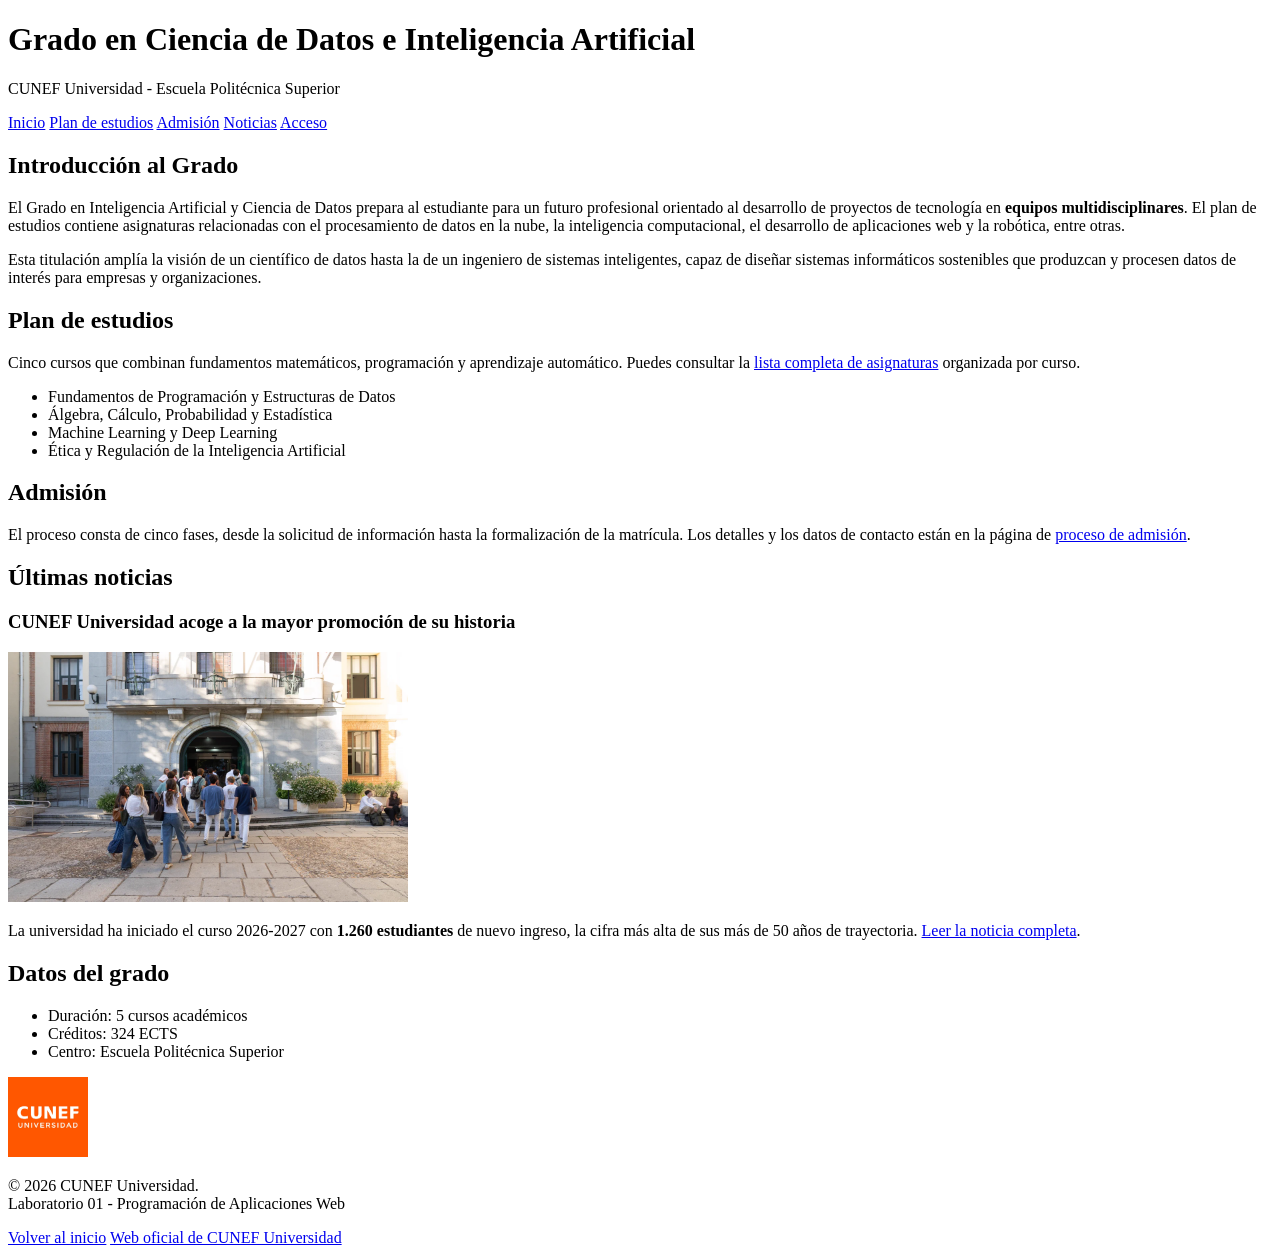
<file: Laboratorio 1/index.html>
<!DOCTYPE html>
<!-- Autores: Nombre Apellidos 1, Nombre Apellidos 2 -->
<html lang="es">
<head>
  <meta charset="UTF-8">
  <meta name="viewport" content="width=device-width, initial-scale=1.0">
  <title>Grado en Ciencia de Datos e Inteligencia Artificial — CUNEF Universidad</title>
</head>
<body>

  <header>
    <h1>Grado en Ciencia de Datos e Inteligencia Artificial</h1>
    <p>CUNEF Universidad - Escuela Politécnica Superior</p>
  </header>

  <nav>
    <a href="index.html">Inicio</a>
    <a href="#plan-estudios.html">Plan de estudios</a>
    <a href="admision.html">Admisión</a>
    <a href="noticias.html">Noticias</a>
    <a href="login.html">Acceso</a>
  </nav>

  <main>

    <section id="introduccion">
      <h2>Introducción al Grado</h2>
      <p>
        El Grado en Inteligencia Artificial y Ciencia de Datos prepara al estudiante para un futuro
        profesional orientado al desarrollo de proyectos de tecnología en
        <strong>equipos multidisciplinares</strong>. El plan de estudios contiene asignaturas
        relacionadas con el procesamiento de datos en la nube, la inteligencia computacional, el
        desarrollo de aplicaciones web y la robótica, entre otras.
      </p>
      <p>
        Esta titulación amplía la visión de un científico de datos hasta la de un
        <span title="Perfil profesional del egresado">ingeniero de sistemas inteligentes</span>,
        capaz de diseñar sistemas informáticos sostenibles que produzcan y procesen datos de
        interés para empresas y organizaciones.
      </p>
    </section>

    <section id="resumen-plan">
      <h2>Plan de estudios</h2>
      <p>
        Cinco cursos que combinan fundamentos matemáticos, programación y aprendizaje automático.
        Puedes consultar la <a href="plan-estudios.html#asignaturas">lista completa de asignaturas</a>
        organizada por curso.
      </p>
      <ul>
        <li>Fundamentos de Programación y Estructuras de Datos</li>
        <li>Álgebra, Cálculo, Probabilidad y Estadística</li>
        <li>Machine Learning y Deep Learning</li>
        <li>Ética y Regulación de la Inteligencia Artificial</li>
      </ul>
    </section>

    <section id="resumen-admision">
      <h2>Admisión</h2>
      <p>
        El proceso consta de cinco fases, desde la solicitud de información hasta la formalización
        de la matrícula. Los detalles y los datos de contacto están en la página de
        <a href="admision.html">proceso de admisión</a>.
      </p>
    </section>

    <section id="resumen-noticias">
      <h2>Últimas noticias</h2>
      <article>
        <h3>CUNEF Universidad acoge a la mayor promoción de su historia</h3>
        <img src="noticia_promocion.webp"
             alt="Estudiantes de la nueva promoción de CUNEF Universidad"
             width="400" height="250">
        <p>
          La universidad ha iniciado el curso 2026-2027 con <strong>1.260 estudiantes</strong> de
          nuevo ingreso, la cifra más alta de sus más de 50 años de trayectoria.
          <a href="noticias.html#promocion-2026">Leer la noticia completa</a>.
        </p>
      </article>
    </section>

    <aside>
      <h2>Datos del grado</h2>
      <ul>
        <li>Duración: 5 cursos académicos</li>
        <li>Créditos: 324 ECTS</li>
        <li>Centro: Escuela Politécnica Superior</li>
      </ul>
    </aside>

  </main>

  <footer>
    <img src="logo_cunef.png" alt="Logotipo de CUNEF Universidad" width="80" height="80">
    <p>&copy; 2026 CUNEF Universidad.<br>Laboratorio 01 - Programación de Aplicaciones Web</p>
    <a href="index.html">Volver al inicio</a>
    <a href="https://www.cunef.edu/">Web oficial de CUNEF Universidad</a>
  </footer>

</body>
</html>
</file>
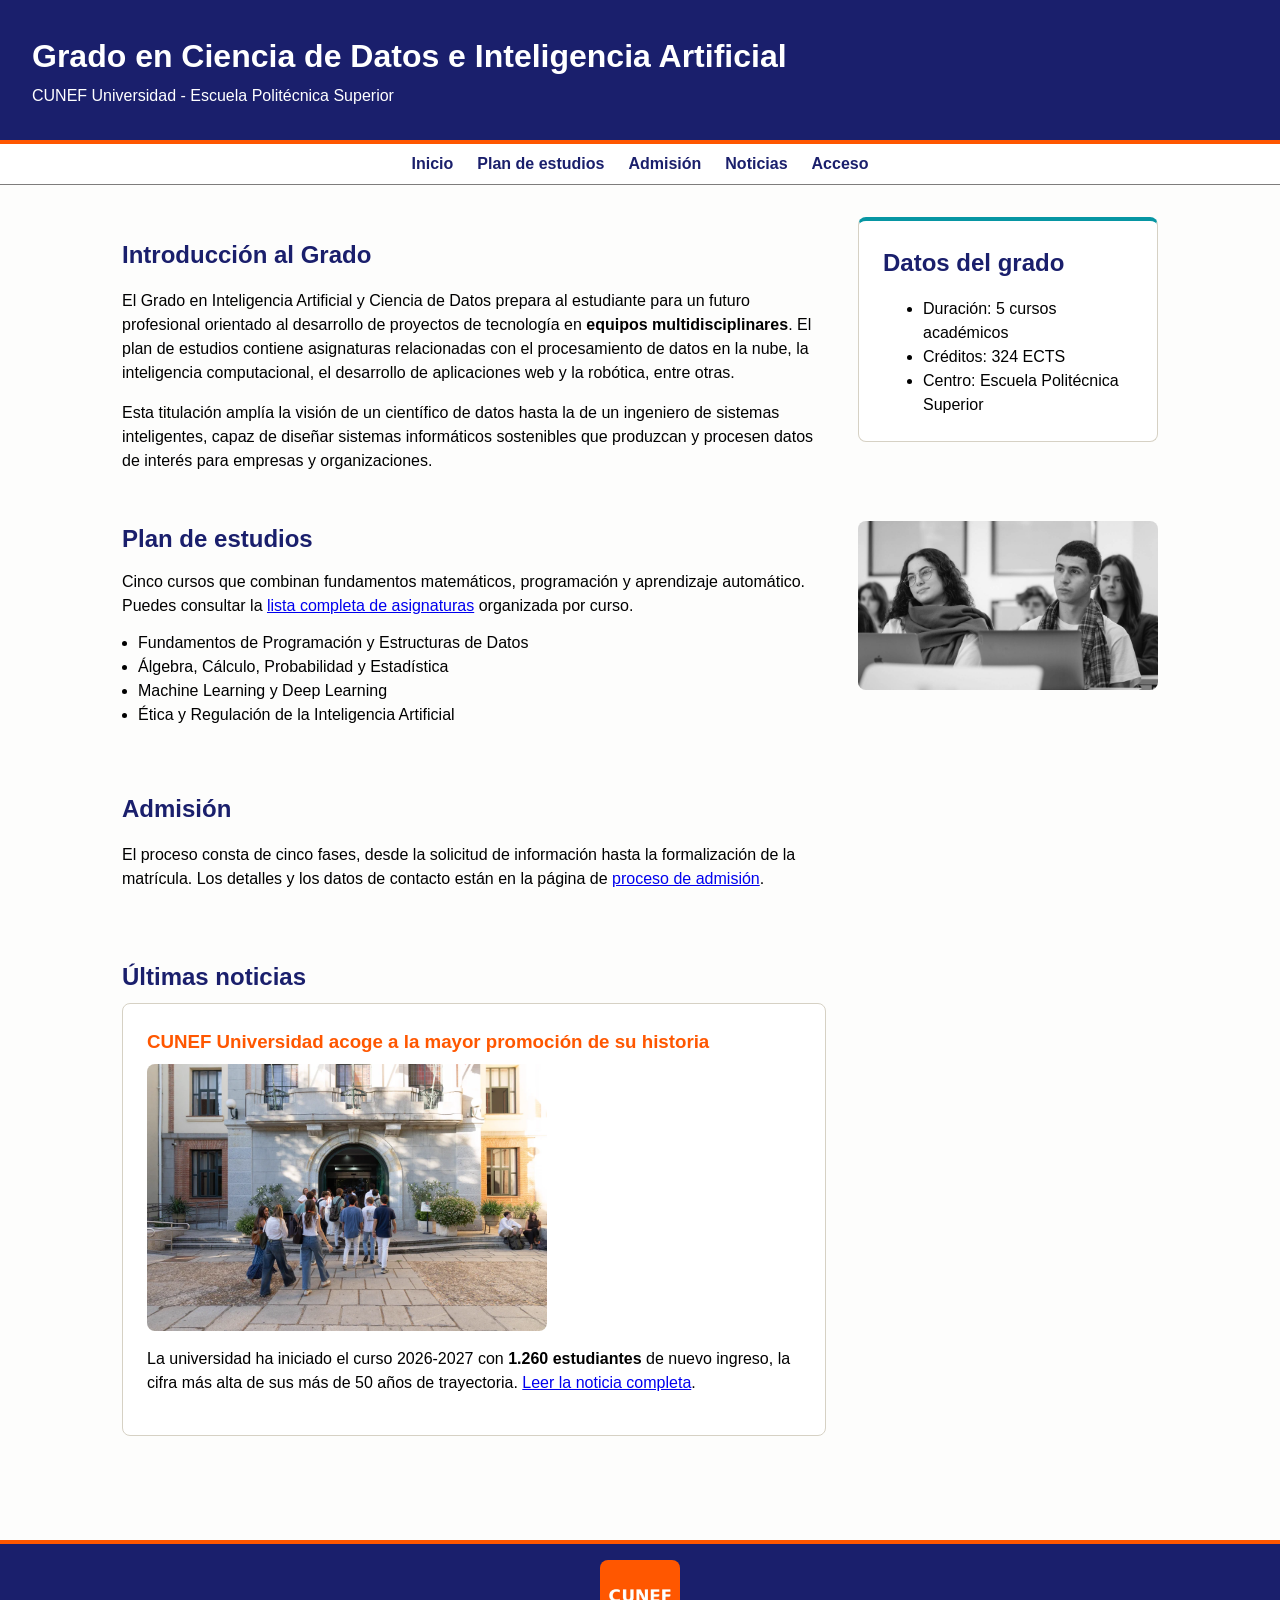
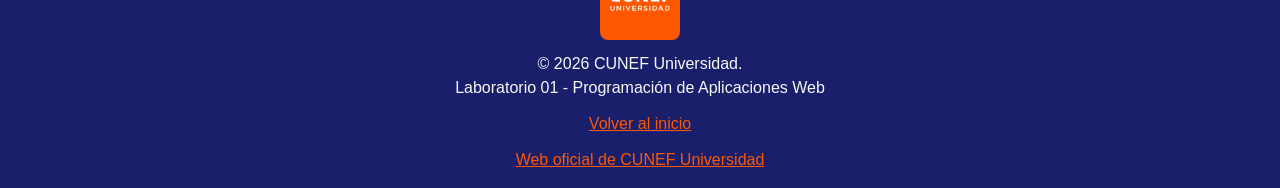
<file: Laboratorio-2/parte_2/index.html>
<!DOCTYPE html>
<html lang="es">
<head>
  <meta charset="UTF-8">
  <meta name="viewport" content="width=device-width, initial-scale=1.0">
  <title>Grado en Ciencia de Datos e Inteligencia Artificial — CUNEF Universidad</title>
  <link rel="stylesheet" href="styles.css">
</head>
<body class="portada">

  <header>
    <h1>Grado en Ciencia de Datos e Inteligencia Artificial</h1>
    <p>CUNEF Universidad - Escuela Politécnica Superior</p>
  </header>

  <nav>
    <a href="index.html">Inicio</a>
    <a href="plan-estudios.html">Plan de estudios</a>
    <a href="admision.html">Admisión</a>
    <a href="noticias.html">Noticias</a>
    <a href="login.html">Acceso</a>
  </nav>

  <main>

    <section id="introduccion">
      <h2>Introducción al Grado</h2>
      <p>
        El Grado en Inteligencia Artificial y Ciencia de Datos prepara al estudiante para un futuro
        profesional orientado al desarrollo de proyectos de tecnología en
        <strong>equipos multidisciplinares</strong>. El plan de estudios contiene asignaturas
        relacionadas con el procesamiento de datos en la nube, la inteligencia computacional, el
        desarrollo de aplicaciones web y la robótica, entre otras.
      </p>
      <p>
        Esta titulación amplía la visión de un científico de datos hasta la de un
        <span title="Perfil profesional del egresado">ingeniero de sistemas inteligentes</span>,
        capaz de diseñar sistemas informáticos sostenibles que produzcan y procesen datos de
        interés para empresas y organizaciones.
      </p>
    </section>

    <section id="resumen-plan">
      <h2>Plan de estudios</h2>
      <p>
        Cinco cursos que combinan fundamentos matemáticos, programación y aprendizaje automático.
        Puedes consultar la <a href="plan-estudios.html#asignaturas">lista completa de asignaturas</a>
        organizada por curso.
      </p>
      <ul>
        <li>Fundamentos de Programación y Estructuras de Datos</li>
        <li>Álgebra, Cálculo, Probabilidad y Estadística</li>
        <li>Machine Learning y Deep Learning</li>
        <li>Ética y Regulación de la Inteligencia Artificial</li>
      </ul>
    </section>

    <section id="imagen-grado">
    <img src="ia_ciencia_de_datos.jpg" alt="Estudiantes del grado en un laboratorio">
    </section>
    
    <section id="resumen-admision">
      <h2>Admisión</h2>
      <p>
        El proceso consta de cinco fases, desde la solicitud de información hasta la formalización
        de la matrícula. Los detalles y los datos de contacto están en la página de
        <a href="admision.html">proceso de admisión</a>.
      </p>
    </section>

    <section id="resumen-noticias">
      <h2>Últimas noticias</h2>
      <article>
        <h3>CUNEF Universidad acoge a la mayor promoción de su historia</h3>
        <img src="noticia_promocion.webp"
             alt="Estudiantes de la nueva promoción de CUNEF Universidad"
             width="400" height="250">
        <p>
          La universidad ha iniciado el curso 2026-2027 con <strong>1.260 estudiantes</strong> de
          nuevo ingreso, la cifra más alta de sus más de 50 años de trayectoria.
          <a href="noticias.html#promocion-2026">Leer la noticia completa</a>.
        </p>
      </article>
    </section>

    <aside>
      <h2>Datos del grado</h2>
      <ul>
        <li>Duración: 5 cursos académicos</li>
        <li>Créditos: 324 ECTS</li>
        <li>Centro: Escuela Politécnica Superior</li>
      </ul>
    </aside>

  </main>

  <footer>
    <img src="logo_cunef.png" alt="Logotipo de CUNEF Universidad" width="80" height="80">
    <p>&copy; 2026 CUNEF Universidad.<br>Laboratorio 01 - Programación de Aplicaciones Web</p>
    <a href="index.html">Volver al inicio</a>
    <a href="https://www.cunef.edu/">Web oficial de CUNEF Universidad</a>
  </footer>

<body class="portada">
</html>
</file>
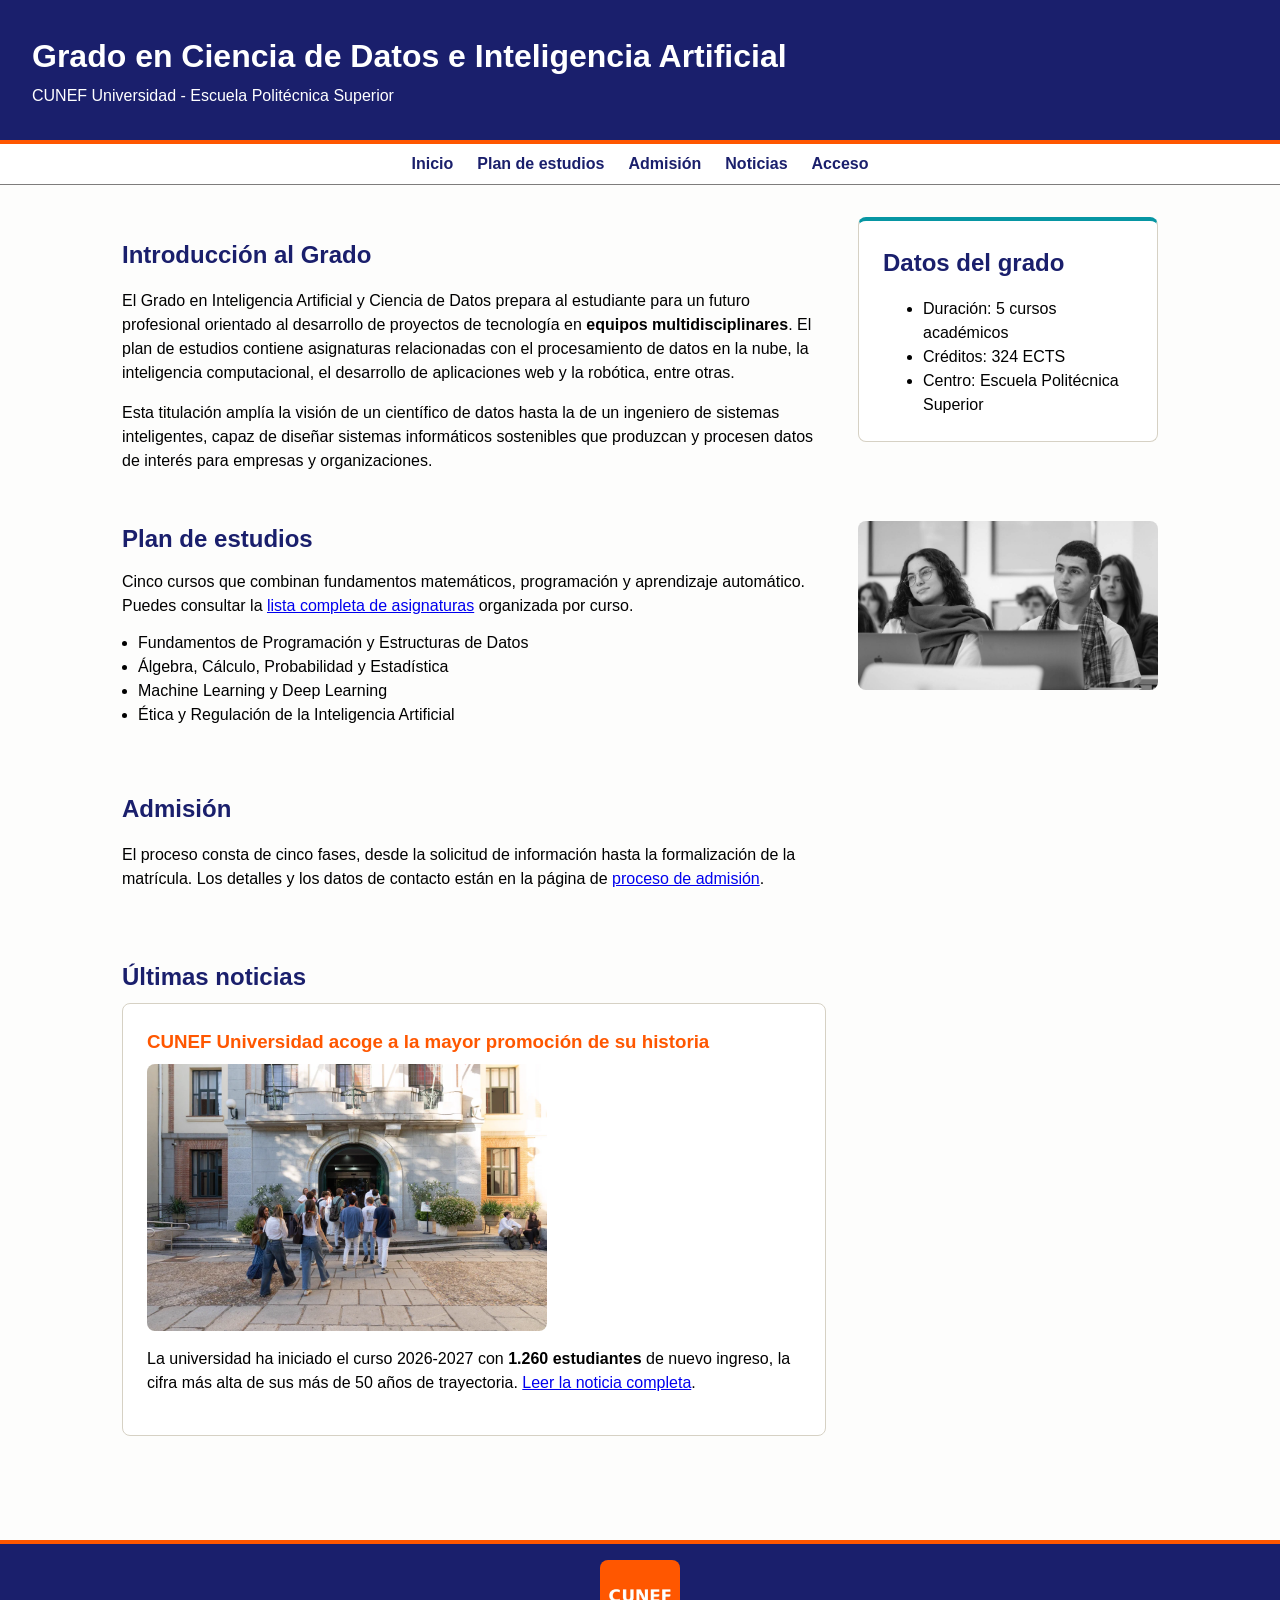
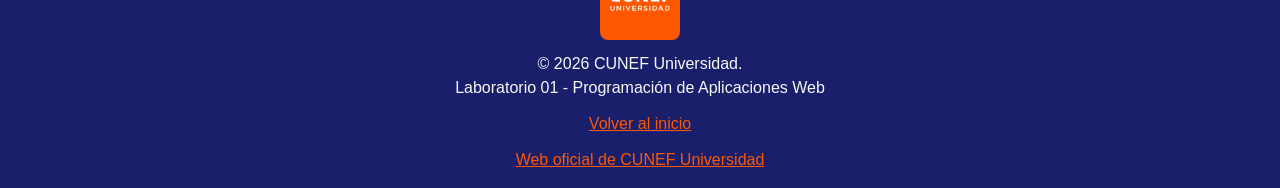
<file: Laboratorio-3/parte-2/index.html>
<!DOCTYPE html>
<html lang="es">
<head>
  <meta charset="UTF-8">
  <meta name="viewport" content="width=device-width, initial-scale=1.0">
  <title>Grado en Ciencia de Datos e Inteligencia Artificial — CUNEF Universidad</title>
  <link rel="stylesheet" href="styles.css">
</head>
<body class="portada">

  <header>
    <h1>Grado en Ciencia de Datos e Inteligencia Artificial</h1>
    <p>CUNEF Universidad - Escuela Politécnica Superior</p>
  </header>

  <nav>
    <a href="index.html">Inicio</a>
    <a href="plan-estudios.html">Plan de estudios</a>
    <a href="admision.html">Admisión</a>
    <a href="noticias.html">Noticias</a>
    <a href="login.html">Acceso</a>
  </nav>

  <main>

    <section id="introduccion">
      <h2>Introducción al Grado</h2>
      <p>
        El Grado en Inteligencia Artificial y Ciencia de Datos prepara al estudiante para un futuro
        profesional orientado al desarrollo de proyectos de tecnología en
        <strong>equipos multidisciplinares</strong>. El plan de estudios contiene asignaturas
        relacionadas con el procesamiento de datos en la nube, la inteligencia computacional, el
        desarrollo de aplicaciones web y la robótica, entre otras.
      </p>
      <p>
        Esta titulación amplía la visión de un científico de datos hasta la de un
        <span title="Perfil profesional del egresado">ingeniero de sistemas inteligentes</span>,
        capaz de diseñar sistemas informáticos sostenibles que produzcan y procesen datos de
        interés para empresas y organizaciones.
      </p>
    </section>

    <section id="resumen-plan">
      <h2>Plan de estudios</h2>
      <p>
        Cinco cursos que combinan fundamentos matemáticos, programación y aprendizaje automático.
        Puedes consultar la <a href="plan-estudios.html#asignaturas">lista completa de asignaturas</a>
        organizada por curso.
      </p>
      <ul>
        <li>Fundamentos de Programación y Estructuras de Datos</li>
        <li>Álgebra, Cálculo, Probabilidad y Estadística</li>
        <li>Machine Learning y Deep Learning</li>
        <li>Ética y Regulación de la Inteligencia Artificial</li>
      </ul>
    </section>

    <section id="imagen-grado">
    <img src="ia_ciencia_de_datos.jpg" alt="Estudiantes del grado en un laboratorio">
    </section>
    
    <section id="resumen-admision">
      <h2>Admisión</h2>
      <p>
        El proceso consta de cinco fases, desde la solicitud de información hasta la formalización
        de la matrícula. Los detalles y los datos de contacto están en la página de
        <a href="admision.html">proceso de admisión</a>.
      </p>
    </section>

    <section id="resumen-noticias">
      <h2>Últimas noticias</h2>
      <article>
        <h3>CUNEF Universidad acoge a la mayor promoción de su historia</h3>
        <img src="noticia_promocion.webp"
             alt="Estudiantes de la nueva promoción de CUNEF Universidad"
             width="400" height="250">
        <p>
          La universidad ha iniciado el curso 2026-2027 con <strong>1.260 estudiantes</strong> de
          nuevo ingreso, la cifra más alta de sus más de 50 años de trayectoria.
          <a href="noticias.html#promocion-2026">Leer la noticia completa</a>.
        </p>
      </article>
    </section>

    <aside>
      <h2>Datos del grado</h2>
      <ul>
        <li>Duración: 5 cursos académicos</li>
        <li>Créditos: 324 ECTS</li>
        <li>Centro: Escuela Politécnica Superior</li>
      </ul>
    </aside>

  </main>

  <footer>
    <img src="logo_cunef.png" alt="Logotipo de CUNEF Universidad" width="80" height="80">
    <p>&copy; 2026 CUNEF Universidad.<br>Laboratorio 01 - Programación de Aplicaciones Web</p>
    <a href="index.html">Volver al inicio</a>
    <a href="https://www.cunef.edu/">Web oficial de CUNEF Universidad</a>
  </footer>


  <script src="exercises.js"></script>
<body class="portada">
</html>
</file>
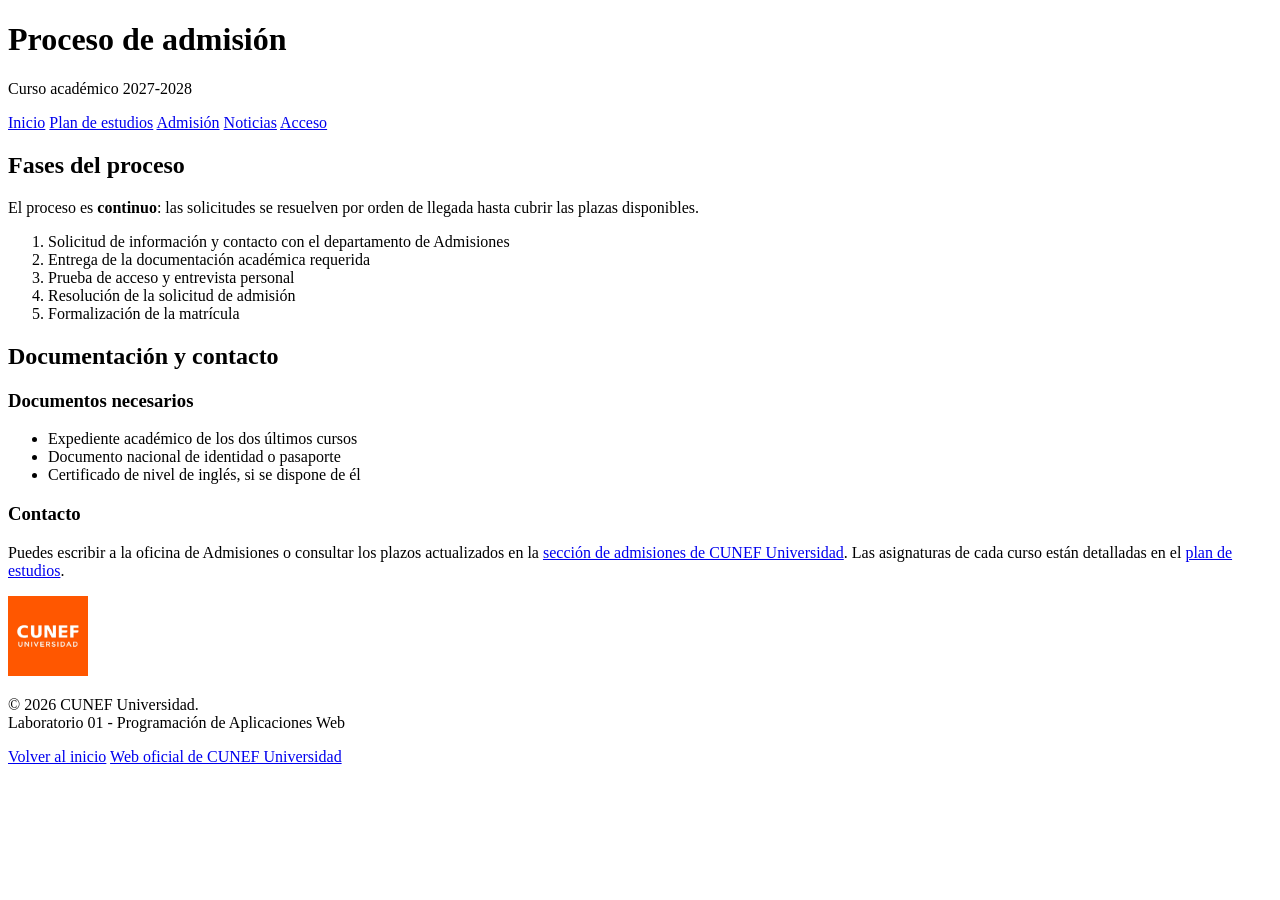
<file: Laboratorio 1/admision.html>
<!DOCTYPE html>
<!-- Autores: Nombre Apellidos 1, Nombre Apellidos 2 -->
<html lang="es">
<head>
  <meta charset="UTF-8">
  <meta name="viewport" content="width=device-width, initial-scale=1.0">
  <title>Proceso de admisión — Grado en Ciencia de Datos e IA — CUNEF Universidad</title>
</head>
<body>

  <header>
    <h1>Proceso de admisión</h1>
    <p>Curso académico 2027-2028</p>
  </header>

  <nav>
    <a href="index.html">Inicio</a>
    <a href="plan-estudios.html">Plan de estudios</a>
    <a href="admision.html">Admisión</a>
    <a href="noticias.html">Noticias</a>
    <a href="login.html">Acceso</a>
  </nav>

  <main>

    <section id="fases">
      <h2>Fases del proceso</h2>
      <p>
        El proceso es <strong>continuo</strong>: las solicitudes se resuelven por orden de llegada
        hasta cubrir las plazas disponibles.
      </p>
      <ol>
        <li>Solicitud de información y contacto con el departamento de Admisiones</li>
        <li>Entrega de la documentación académica requerida</li>
        <li>Prueba de acceso y entrevista personal</li>
        <li>Resolución de la solicitud de admisión</li>
        <li>Formalización de la matrícula</li>
      </ol>
    </section>

    <section id="documentacion">
      <h2>Documentación y contacto</h2>
      <h3>Documentos necesarios</h3>
      <ul>
        <li>Expediente académico de los dos últimos cursos</li>
        <li>Documento nacional de identidad o pasaporte</li>
        <li>Certificado de nivel de inglés, si se dispone de él</li>
      </ul>
      <h3>Contacto</h3>
      <p>
        Puedes escribir a la oficina de Admisiones o consultar los plazos actualizados en la
        <a href="https://www.cunef.edu/admisiones/" title="Página oficial de Admisiones">sección
        de admisiones de CUNEF Universidad</a>. Las asignaturas de cada curso están detalladas en el
        <a href="plan-estudios.html#asignaturas">plan de estudios</a>.
      </p>
    </section>

  </main>

  <footer>
    <img src="logo_cunef.png" alt="Logotipo de CUNEF Universidad" width="80" height="80">
    <p>&copy; 2026 CUNEF Universidad.<br>Laboratorio 01 - Programación de Aplicaciones Web</p>
    <a href="index.html">Volver al inicio</a>
    <a href="https://www.cunef.edu/">Web oficial de CUNEF Universidad</a>
  </footer>

</body>
</html>
</file>
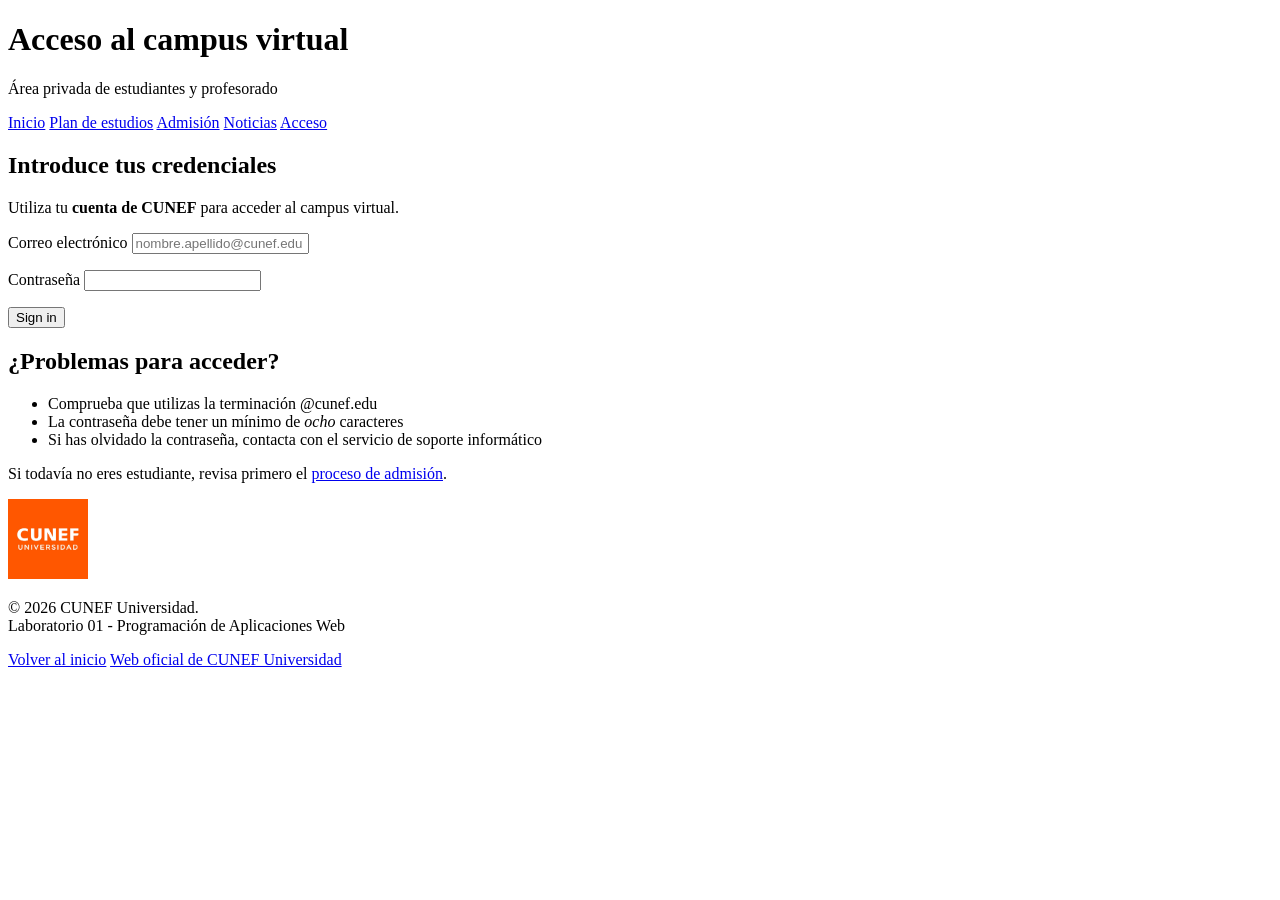
<file: Laboratorio 1/login.html>
<!DOCTYPE html>
<!-- Autores: Nombre Apellidos 1, Nombre Apellidos 2 -->
<html lang="es">
<head>
  <meta charset="UTF-8">
  <meta name="viewport" content="width=device-width, initial-scale=1.0">
  <title>Acceso al campus virtual — CUNEF Universidad</title>
</head>
<body>

  <header>
    <h1>Acceso al campus virtual</h1>
    <p>Área privada de estudiantes y profesorado</p>
  </header>

  <nav>
    <a href="index.html">Inicio</a>
    <a href="plan-estudios.html">Plan de estudios</a>
    <a href="admision.html">Admisión</a>
    <a href="noticias.html">Noticias</a>
    <a href="login.html">Acceso</a>
  </nav>

  <main>

    <section id="acceso">
      <h2>Introduce tus credenciales</h2>
      <p>
        Utiliza tu <strong>cuenta de CUNEF</strong> para acceder al campus virtual.
      </p>

      <form>
        <p>
          <label for="email">Correo electrónico </label>
          <input placeholder="nombre.apellido@cunef.edu" >
        </p>

        <p>
          <label for="password">Contraseña</label>
          <input >
        </p>

        <p>
          <button>Sign in</button>
        </p>
      </form>
    </section>

    <section id="ayuda">
      <h2>¿Problemas para acceder?</h2>
      <ul>
        <li>Comprueba que utilizas la terminación <span title="Dominio institucional">@cunef.edu</span></li>
        <li>La contraseña debe tener un mínimo de <em>ocho</em> caracteres</li>
        <li>Si has olvidado la contraseña, contacta con el servicio de soporte informático </li>
      </ul>
      <p>
        Si todavía no eres estudiante, revisa primero el
        <a href="admision.html">proceso de admisión</a>.
      </p>
    </section>

  </main>

  <footer>
    <img src="logo_cunef.png" alt="Logotipo de CUNEF Universidad" width="80" height="80">
    <p>&copy; 2026 CUNEF Universidad.<br>Laboratorio 01 - Programación de Aplicaciones Web</p>
    <a href="index.html">Volver al inicio</a>
    <a href="https://www.cunef.edu/">Web oficial de CUNEF Universidad</a>
  </footer>

</body>
</html>
</file>
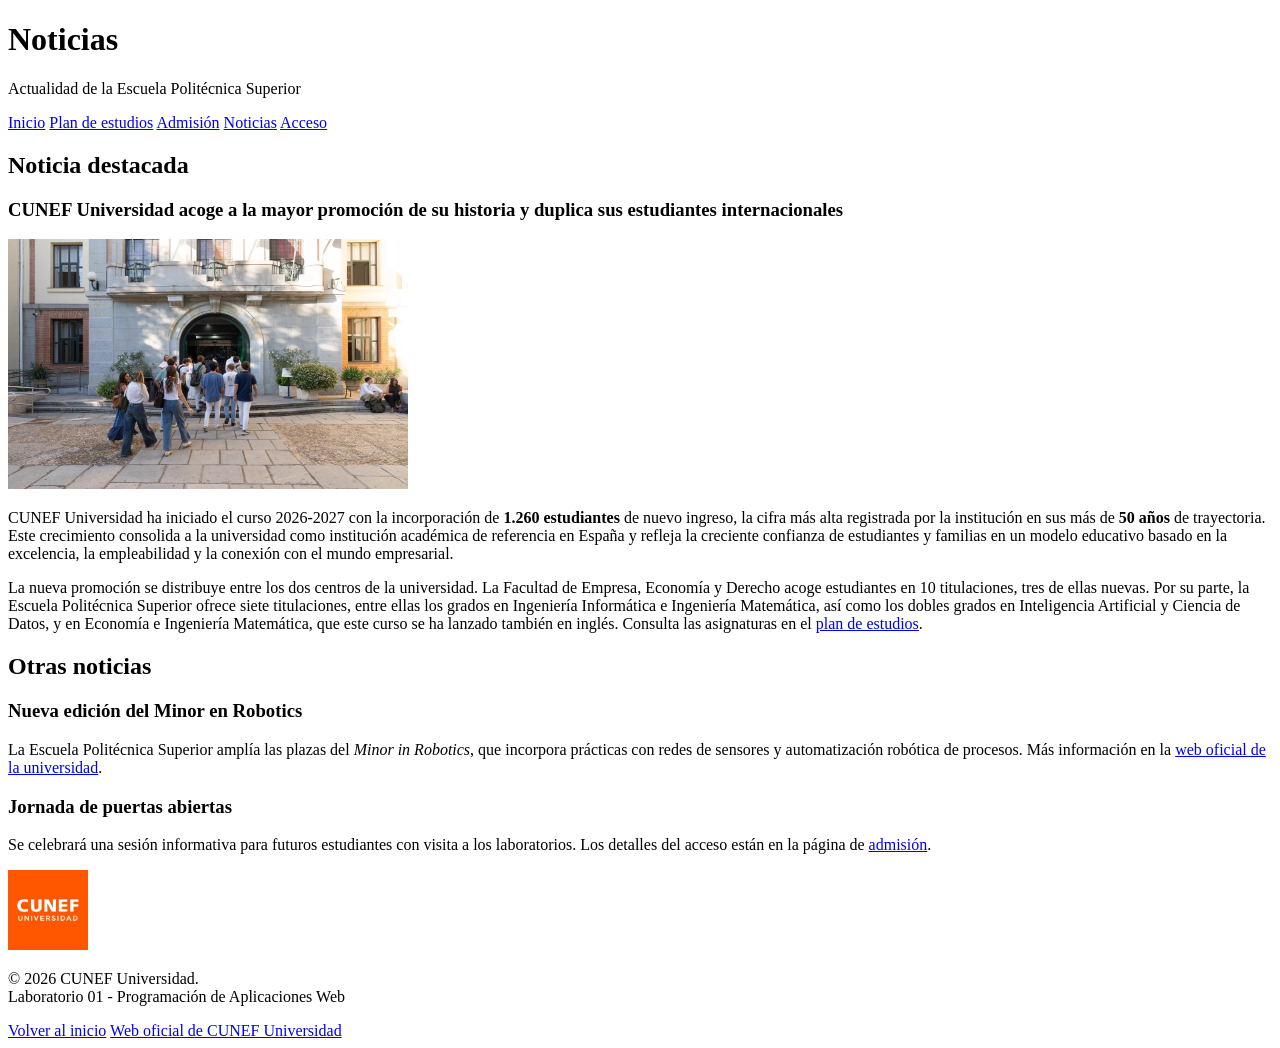
<file: Laboratorio 1/noticias.html>
<!DOCTYPE html>
<!-- Autores: Nombre Apellidos 1, Nombre Apellidos 2 -->
<html lang="es">
<head>
  <meta charset="UTF-8">
  <meta name="viewport" content="width=device-width, initial-scale=1.0">
  <title>Noticias — Grado en Ciencia de Datos e IA — CUNEF Universidad</title>
</head>
<body>

  <header>
    <h1>Noticias</h1>
    <p>Actualidad de la Escuela Politécnica Superior</p>
  </header>

  <nav>
    <a href="index.html">Inicio</a>
    <a href="plan-estudios.html">Plan de estudios</a>
    <a href="admision.html">Admisión</a>
    <a href="noticias.html">Noticias</a>
    <a href="login.html">Acceso</a>
  </nav>

  <main>

    <section id="destacada">
      <h2>Noticia destacada</h2>

      <article id="promocion-2026">
        <h3>CUNEF Universidad acoge a la mayor promoción de su historia y duplica sus estudiantes internacionales</h3>
        <img src="noticia_promocion.webp"
             alt="Estudiantes de la nueva promoción de CUNEF Universidad"
             width="400" height="250">
        <p>
          CUNEF Universidad ha iniciado el curso 2026-2027 con la incorporación de
          <strong>1.260 estudiantes</strong> de nuevo ingreso, la cifra más alta registrada por la
          institución en sus más de <strong>50 años</strong> de trayectoria. Este crecimiento
          consolida a la universidad como institución académica de referencia en España y refleja
          la creciente confianza de estudiantes y familias en un modelo educativo basado en la
          excelencia, la empleabilidad y la conexión con el mundo empresarial.
        </p>
        <p>
          La nueva promoción se distribuye entre los dos centros de la universidad. La Facultad de
          Empresa, Economía y Derecho acoge estudiantes en 10 titulaciones, tres de ellas nuevas.
          Por su parte, la Escuela Politécnica Superior ofrece siete titulaciones, entre ellas los
          grados en Ingeniería Informática e Ingeniería Matemática, así como los dobles grados en
          Inteligencia Artificial y Ciencia de Datos, y en Economía e Ingeniería Matemática, que
          este curso se ha lanzado también en inglés. Consulta las asignaturas en el
          <a href="plan-estudios.html#asignaturas">plan de estudios</a>.
        </p>
      </article>
    </section>

    <section id="otras-noticias">
      <h2>Otras noticias</h2>

      <article>
        <h3>Nueva edición del Minor en Robotics</h3>
        <p>
          La Escuela Politécnica Superior amplía las plazas del <em>Minor in Robotics</em>, que
          incorpora prácticas con redes de sensores y automatización robótica de procesos. Más
          información en la <a href="https://www.cunef.edu/">web oficial de la universidad</a>.
        </p>
      </article>

      <article>
        <h3>Jornada de puertas abiertas</h3>
        <p>
          Se celebrará una sesión informativa para futuros estudiantes con visita a los
          laboratorios. Los detalles del acceso están en la página de
          <a href="admision.html">admisión</a>.
        </p>
      </article>
    </section>

  </main>

  <footer>
    <img src="logo_cunef.png" alt="Logotipo de CUNEF Universidad" width="80" height="80">
    <p>&copy; 2026 CUNEF Universidad.<br>Laboratorio 01 - Programación de Aplicaciones Web</p>
    <a href="index.html">Volver al inicio</a>
    <a href="https://www.cunef.edu/">Web oficial de CUNEF Universidad</a>
  </footer>

</body>
</html>
</file>
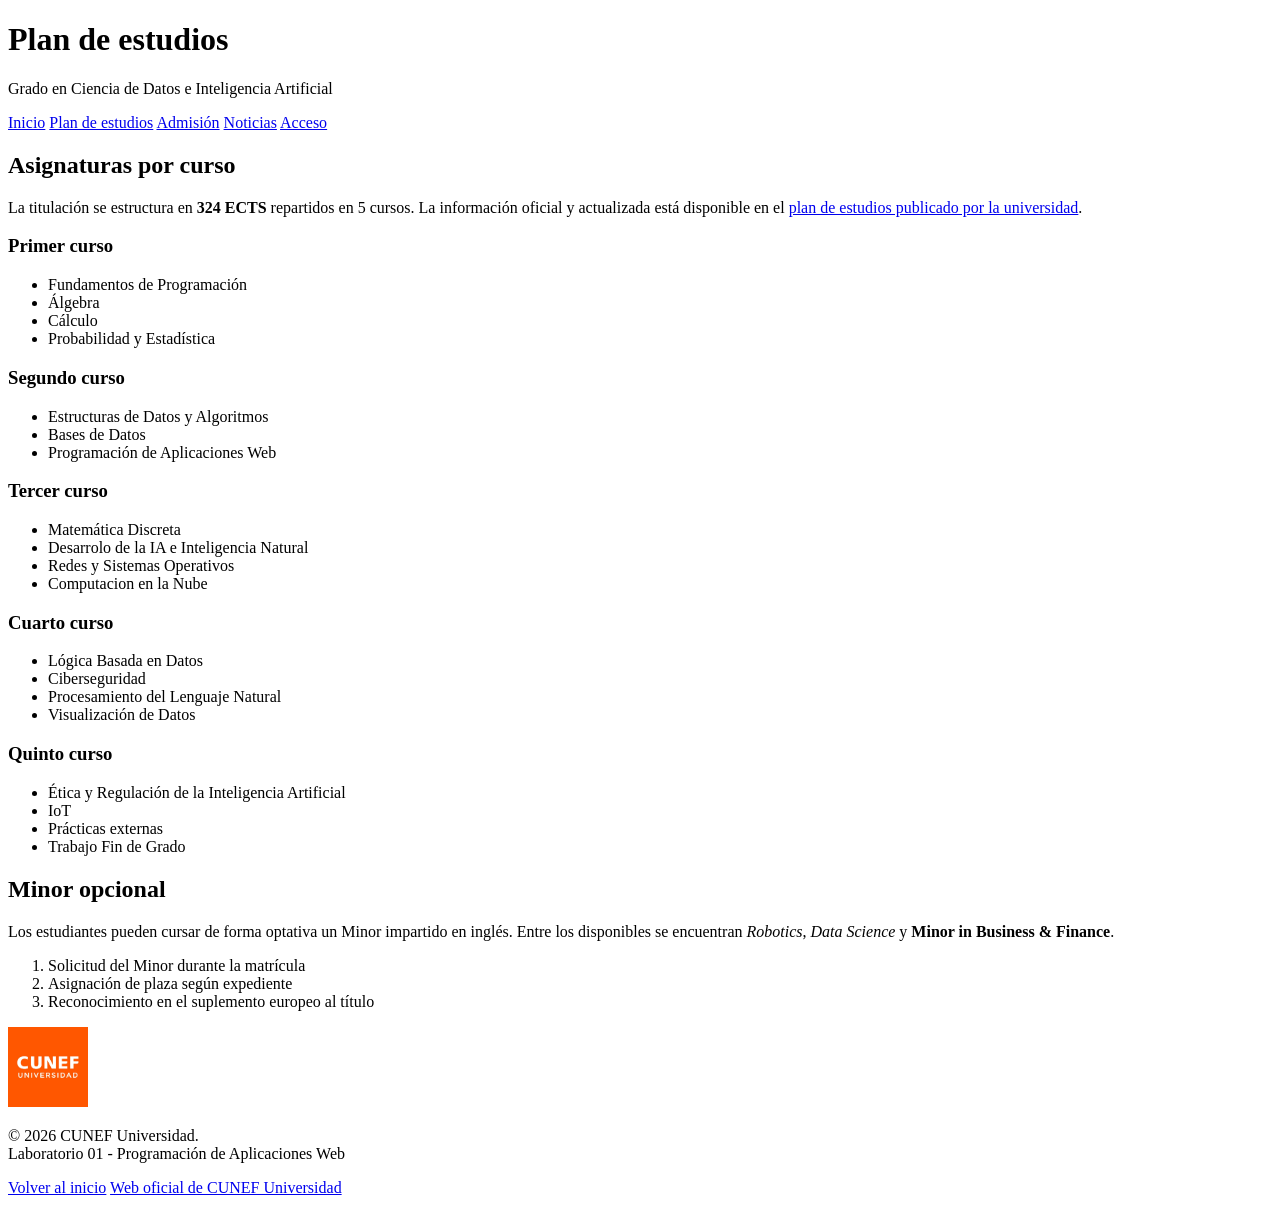
<file: Laboratorio 1/plan-estudios.html>
<!DOCTYPE html>
<!-- Autores: Nombre Apellidos 1, Nombre Apellidos 2 -->
<html lang="es">
<head>
  <meta charset="UTF-8">
  <meta name="viewport" content="width=device-width, initial-scale=1.0">
  <title>Plan de estudios — Grado en Ciencia de Datos e IA — CUNEF Universidad</title>
</head>
<body>

  <header>
    <h1>Plan de estudios</h1>
    <p>Grado en Ciencia de Datos e Inteligencia Artificial</p>
  </header>

  <nav>
    <a href="index.html">Inicio</a>
    <a href="plan-estudios.html">Plan de estudios</a>
    <a href="admision.html">Admisión</a>
    <a href="noticias.html">Noticias</a>
    <a href="login.html">Acceso</a>
  </nav>

  <main>

    <section id="asignaturas">
      <h2>Asignaturas por curso</h2>
      <p>
        La titulación se estructura en <strong>324 ECTS</strong> repartidos en 5 cursos. La
        información oficial y actualizada está disponible en el
        <a href="https://www.cunef.edu/estudios/doble-grado-en-inteligencia-artificial-y-ciencia-de-datos/">plan
        de estudios publicado por la universidad</a>.
      </p>

      <h3>Primer curso</h3>
      <ul>
        <li>Fundamentos de Programación</li>
        <li>Álgebra</li>
        <li>Cálculo</li>
        <li>Probabilidad y Estadística</li>
      </ul>

      <h3>Segundo curso</h3>
      <ul>
        <li>Estructuras de Datos y Algoritmos</li>
        <li>Bases de Datos</li>
        <li>Programación de Aplicaciones Web</li>
      </ul>

      <h3>Tercer curso</h3>
      <ul>
        <li>Matemática Discreta</li>
        <li>Desarrolo de la IA e Inteligencia Natural</li>
        <li>Redes y Sistemas Operativos</li>
        <li>Computacion en la Nube</li>
      </ul>

      <h3>Cuarto curso</h3>
      <ul>
        <li>Lógica Basada en Datos</li>
        <li>Ciberseguridad</li>
        <li>Procesamiento del Lenguaje Natural</li>
        <li>Visualización de Datos</li>
      </ul>

      <h3>Quinto curso</h3>
      <ul>
        <li>Ética y Regulación de la Inteligencia Artificial</li>
        <li>IoT</li>
        <li>Prácticas externas</li>
        <li>Trabajo Fin de Grado</li>
      </ul>
    </section>

    <section id="minor">
      <h2>Minor opcional</h2>
      <p>
        Los estudiantes pueden cursar de forma optativa un
        <span title="Itinerario de especialización complementario">Minor</span> impartido en inglés.
        Entre los disponibles se encuentran <em>Robotics</em>, <em>Data Science</em> y
        <strong>Minor in Business &amp; Finance</strong>.
      </p>
      <ol>
        <li>Solicitud del Minor durante la matrícula</li>
        <li>Asignación de plaza según expediente</li>
        <li>Reconocimiento en el suplemento europeo al título</li>
      </ol>
    </section>

  </main>

  <footer>
    <img src="logo_cunef.png" alt="Logotipo de CUNEF Universidad" width="80" height="80">
    <p>&copy; 2026 CUNEF Universidad.<br>Laboratorio 01 - Programación de Aplicaciones Web</p>
    <a href="index.html">Volver al inicio</a>
    <a href="https://www.cunef.edu/">Web oficial de CUNEF Universidad</a>
  </footer>

</body>
</html>
</file>
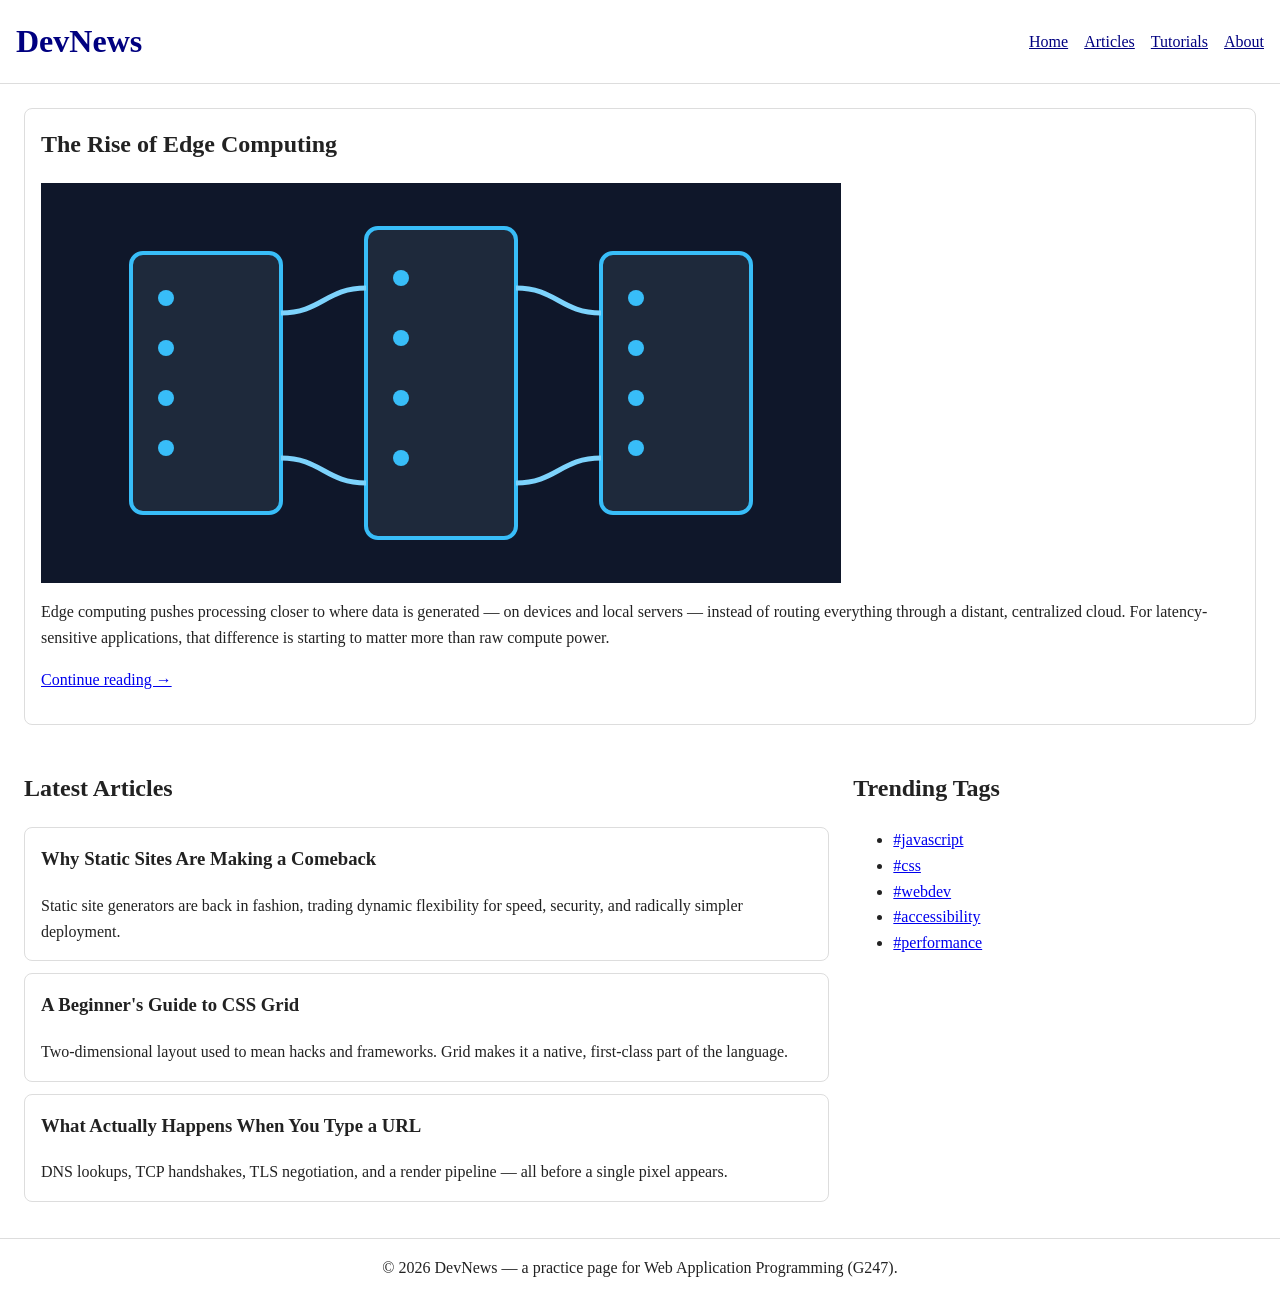
<file: Laboratorio-2/parte_1/starter_practice_page.html>
<!--
  Starter file for Session 6 Lab — Part 1 (Guided CSS Practice)
  Web Application Programming (G247) · CUNEF Escuela Politécnica Superior

  Do NOT modify this HTML. Style it entirely from practice-styles.css.
  Topic (DevNews, a sample tech blog) is intentionally generic and unrelated
  to your Session 3 project topic — this file is shared practice only.
-->
<!DOCTYPE html>
<html lang="en">
<head>
  <meta charset="UTF-8">
  <meta name="viewport" content="width=device-width, initial-scale=1.0">
  <title>DevNews — Practice Page</title>
  <link rel="stylesheet" href="practice-styles.css">
</head>
<body>

  <header>
    <h1>DevNews</h1>
    <nav>
      <ul>
        <li><a href="#">Home</a></li>
        <li><a href="#articles">Articles</a></li>
        <li><a href="#">Tutorials</a></li>
        <li><a href="#">About</a></li>
      </ul>
    </nav>
  </header>

  <main>

    <section id="featured">
      <article>
        <h2>The Rise of Edge Computing</h2>
        <img src="practice-hero.svg" alt="Server rack representing an edge computing data center" width="800" height="400">
        <p>
          Edge computing pushes processing closer to where data is generated —
          on devices and local servers — instead of routing everything through
          a distant, centralized cloud. For latency-sensitive applications,
          that difference is starting to matter more than raw compute power.
        </p>
        <p><a href="#">Continue reading →</a></p>
      </article>
    </section>

    <section id="articles">
      <h2>Latest Articles</h2>

      <article class="card">
        <h3>Why Static Sites Are Making a Comeback</h3>
        <p>Static site generators are back in fashion, trading dynamic flexibility for speed, security, and radically simpler deployment.</p>
      </article>

      <article class="card">
        <h3>A Beginner's Guide to CSS Grid</h3>
        <p>Two-dimensional layout used to mean hacks and frameworks. Grid makes it a native, first-class part of the language.</p>
      </article>

      <article class="card">
        <h3>What Actually Happens When You Type a URL</h3>
        <p>DNS lookups, TCP handshakes, TLS negotiation, and a render pipeline — all before a single pixel appears.</p>
      </article>

    </section>

    <aside>
      <h2>Trending Tags</h2>
      <ul>
        <li><a href="#">#javascript</a></li>
        <li><a href="#">#css</a></li>
        <li><a href="#">#webdev</a></li>
        <li><a href="#">#accessibility</a></li>
        <li><a href="#">#performance</a></li>
      </ul>
    </aside>

  </main>

  <footer>
    <p>&copy; 2026 DevNews — a practice page for Web Application Programming (G247).</p>
  </footer>

</body>
</html>
</file>
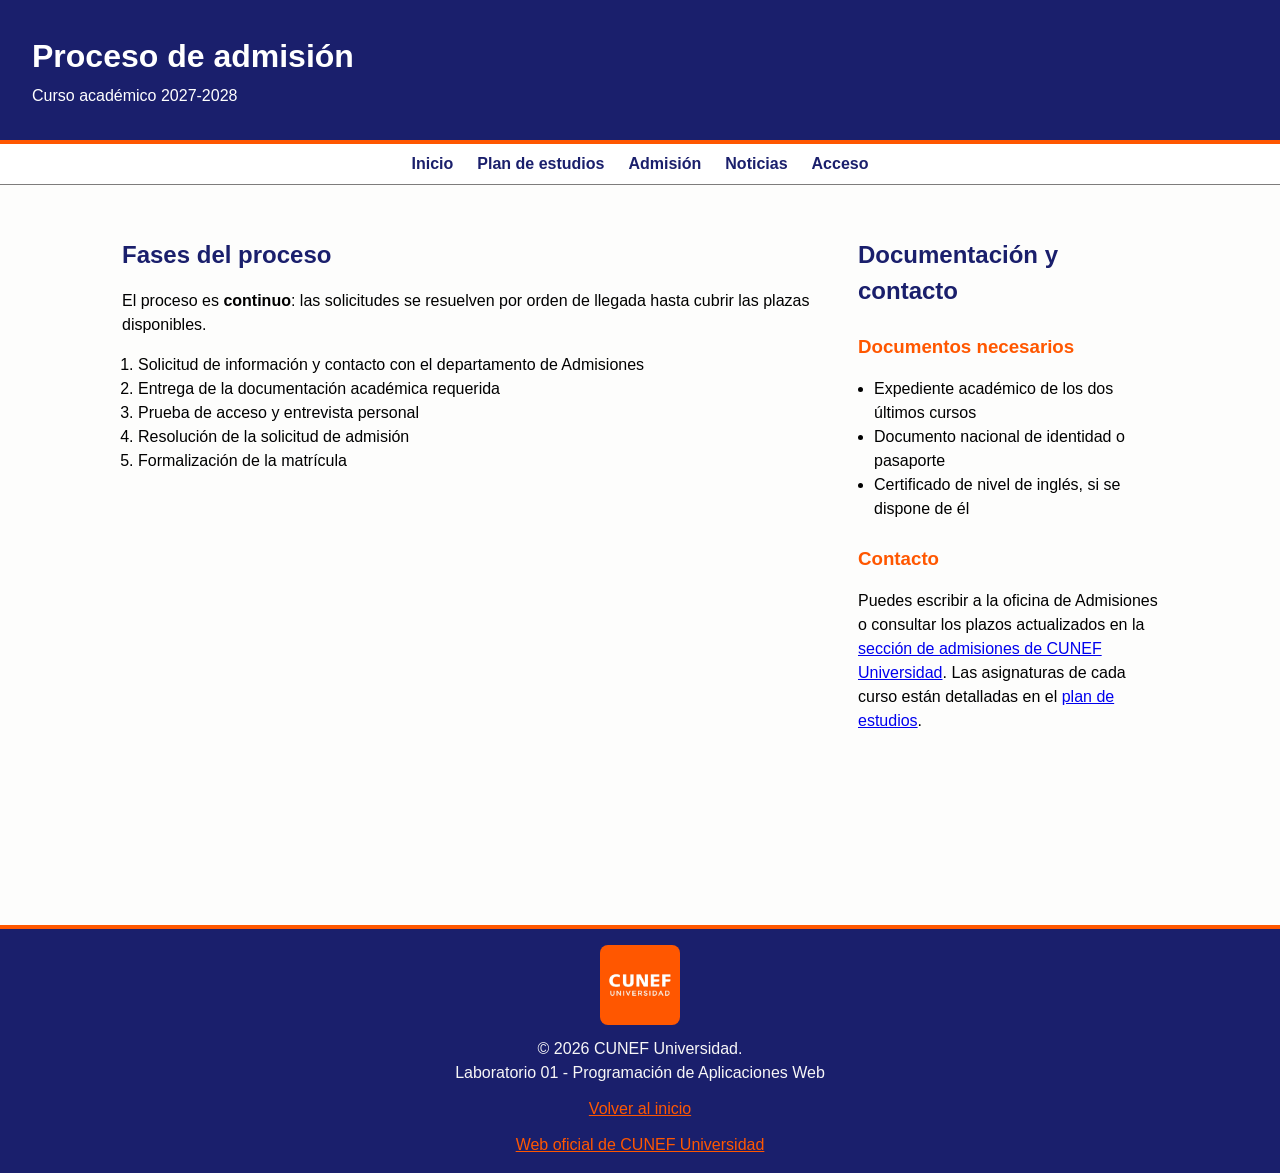
<file: Laboratorio-2/parte_2/admision.html>
<!DOCTYPE html>
<!-- Autores: Nombre Apellidos 1, Nombre Apellidos 2 -->
<html lang="es">
<head>
  <meta charset="UTF-8">
  <meta name="viewport" content="width=device-width, initial-scale=1.0">
  <title>Proceso de admisión — Grado en Ciencia de Datos e IA — CUNEF Universidad</title>
  <link rel="stylesheet" href="styles.css">
</head>
<body>

  <header>
    <h1>Proceso de admisión</h1>
    <p>Curso académico 2027-2028</p>
  </header>

  <nav>
    <a href="index.html">Inicio</a>
    <a href="plan-estudios.html">Plan de estudios</a>
    <a href="admision.html">Admisión</a>
    <a href="noticias.html">Noticias</a>
    <a href="login.html">Acceso</a>
  </nav>

  <main>

    <section id="fases">
      <h2>Fases del proceso</h2>
      <p>
        El proceso es <strong>continuo</strong>: las solicitudes se resuelven por orden de llegada
        hasta cubrir las plazas disponibles.
      </p>
      <ol>
        <li>Solicitud de información y contacto con el departamento de Admisiones</li>
        <li>Entrega de la documentación académica requerida</li>
        <li>Prueba de acceso y entrevista personal</li>
        <li>Resolución de la solicitud de admisión</li>
        <li>Formalización de la matrícula</li>
      </ol>
    </section>

    <section id="documentacion">
      <h2>Documentación y contacto</h2>
      <h3>Documentos necesarios</h3>
      <ul>
        <li>Expediente académico de los dos últimos cursos</li>
        <li>Documento nacional de identidad o pasaporte</li>
        <li>Certificado de nivel de inglés, si se dispone de él</li>
      </ul>
      <h3>Contacto</h3>
      <p>
        Puedes escribir a la oficina de Admisiones o consultar los plazos actualizados en la
        <a href="https://www.cunef.edu/admisiones/" title="Página oficial de Admisiones">sección
        de admisiones de CUNEF Universidad</a>. Las asignaturas de cada curso están detalladas en el
        <a href="plan-estudios.html#asignaturas">plan de estudios</a>.
      </p>
    </section>

  </main>

  <footer>
    <img src="logo_cunef.png" alt="Logotipo de CUNEF Universidad" width="80" height="80">
    <p>&copy; 2026 CUNEF Universidad.<br>Laboratorio 01 - Programación de Aplicaciones Web</p>
    <a href="index.html">Volver al inicio</a>
    <a href="https://www.cunef.edu/">Web oficial de CUNEF Universidad</a>
  </footer>

</body>
</html>
</file>
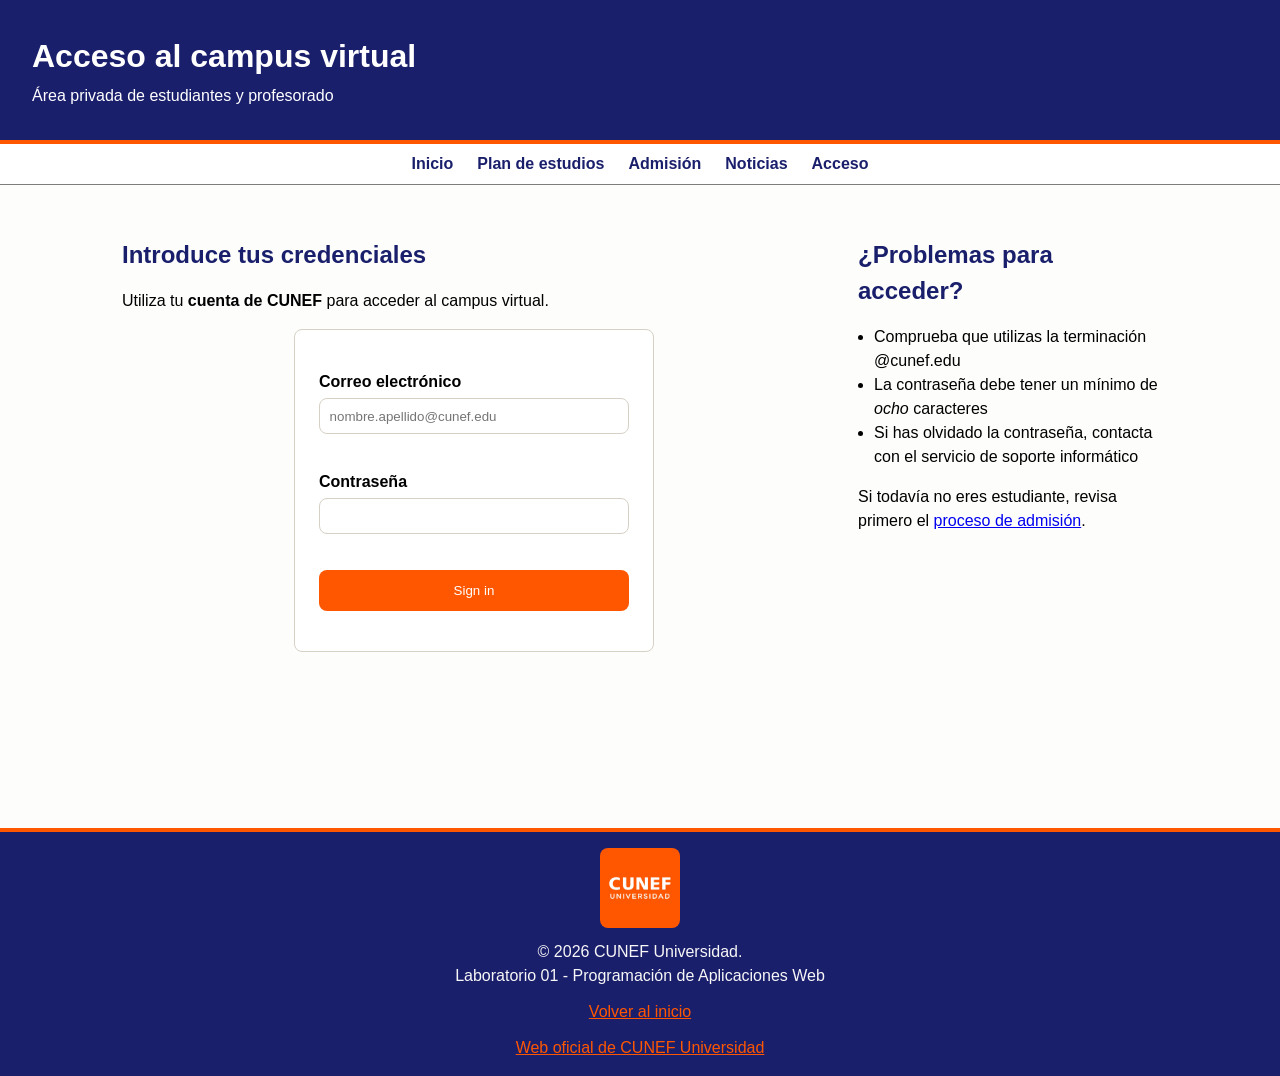
<file: Laboratorio-2/parte_2/login.html>
<!DOCTYPE html>
<!-- Autores: Nombre Apellidos 1, Nombre Apellidos 2 -->
<html lang="es">
<head>
  <meta charset="UTF-8">
  <meta name="viewport" content="width=device-width, initial-scale=1.0">
  <title>Acceso al campus virtual — CUNEF Universidad</title>
  <link rel="stylesheet" href="styles.css">
</head>
<body>

  <header>
    <h1>Acceso al campus virtual</h1>
    <p>Área privada de estudiantes y profesorado</p>
  </header>

  <nav>
    <a href="index.html">Inicio</a>
    <a href="plan-estudios.html">Plan de estudios</a>
    <a href="admision.html">Admisión</a>
    <a href="noticias.html">Noticias</a>
    <a href="login.html">Acceso</a>
  </nav>

  <main>

    <section id="acceso">
      <h2>Introduce tus credenciales</h2>
      <p>
        Utiliza tu <strong>cuenta de CUNEF</strong> para acceder al campus virtual.
      </p>

      <form>
        <p>
          <label for="email">Correo electrónico </label>
          <input placeholder="nombre.apellido@cunef.edu" >
        </p>

        <p>
          <label for="password">Contraseña</label>
          <input >
        </p>

        <p>
          <button>Sign in</button>
        </p>
      </form>
    </section>

    <section id="ayuda">
      <h2>¿Problemas para acceder?</h2>
      <ul>
        <li>Comprueba que utilizas la terminación <span title="Dominio institucional">@cunef.edu</span></li>
        <li>La contraseña debe tener un mínimo de <em>ocho</em> caracteres</li>
        <li>Si has olvidado la contraseña, contacta con el servicio de soporte informático </li>
      </ul>
      <p>
        Si todavía no eres estudiante, revisa primero el
        <a href="admision.html">proceso de admisión</a>.
      </p>
    </section>

  </main>

  <footer>
    <img src="logo_cunef.png" alt="Logotipo de CUNEF Universidad" width="80" height="80">
    <p>&copy; 2026 CUNEF Universidad.<br>Laboratorio 01 - Programación de Aplicaciones Web</p>
    <a href="index.html">Volver al inicio</a>
    <a href="https://www.cunef.edu/">Web oficial de CUNEF Universidad</a>
  </footer>

</body>
</html>
</file>
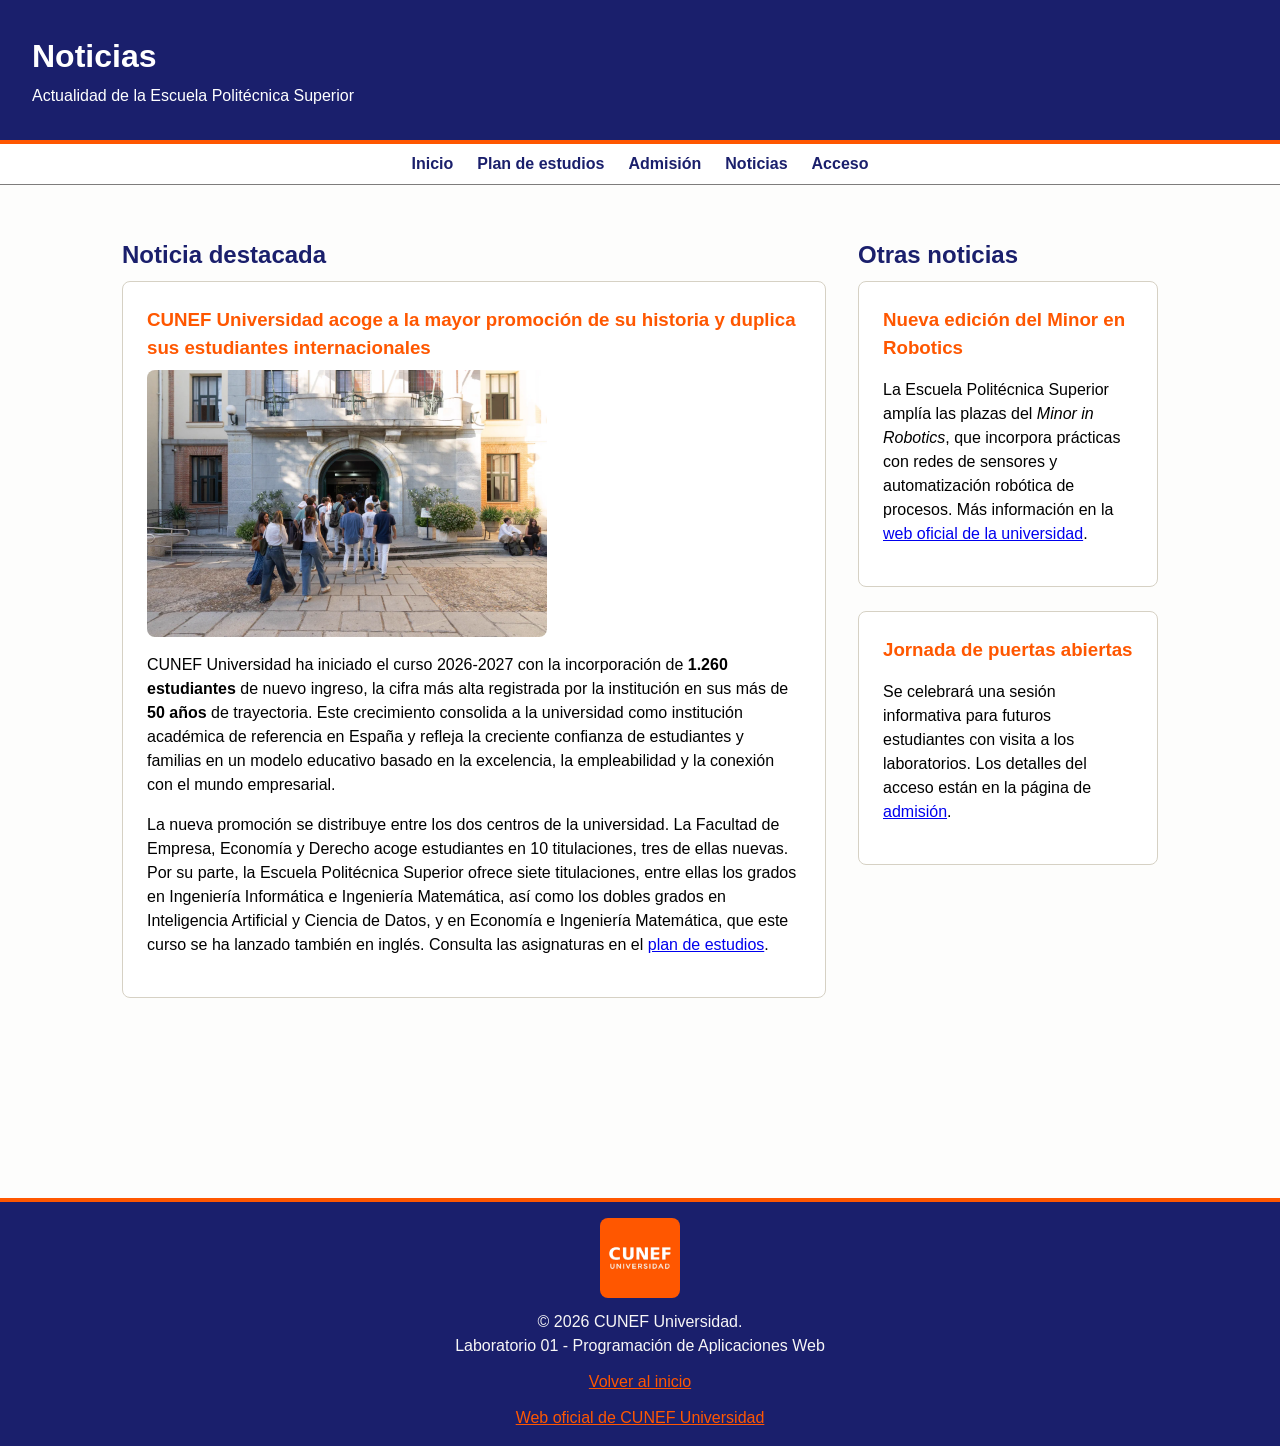
<file: Laboratorio-2/parte_2/noticias.html>
<!DOCTYPE html>
<!-- Autores: Nombre Apellidos 1, Nombre Apellidos 2 -->
<html lang="es">
<head>
  <meta charset="UTF-8">
  <meta name="viewport" content="width=device-width, initial-scale=1.0">
  <title>Noticias — Grado en Ciencia de Datos e IA — CUNEF Universidad</title>
  <link rel="stylesheet" href="styles.css">
</head>
<body>

  <header>
    <h1>Noticias</h1>
    <p>Actualidad de la Escuela Politécnica Superior</p>
  </header>

  <nav>
    <a href="index.html">Inicio</a>
    <a href="plan-estudios.html">Plan de estudios</a>
    <a href="admision.html">Admisión</a>
    <a href="noticias.html">Noticias</a>
    <a href="login.html">Acceso</a>
  </nav>

  <main>

    <section id="destacada">
      <h2>Noticia destacada</h2>

      <article id="promocion-2026">
        <h3>CUNEF Universidad acoge a la mayor promoción de su historia y duplica sus estudiantes internacionales</h3>
        <img src="noticia_promocion.webp"
             alt="Estudiantes de la nueva promoción de CUNEF Universidad"
             width="400" height="250">
        <p>
          CUNEF Universidad ha iniciado el curso 2026-2027 con la incorporación de
          <strong>1.260 estudiantes</strong> de nuevo ingreso, la cifra más alta registrada por la
          institución en sus más de <strong>50 años</strong> de trayectoria. Este crecimiento
          consolida a la universidad como institución académica de referencia en España y refleja
          la creciente confianza de estudiantes y familias en un modelo educativo basado en la
          excelencia, la empleabilidad y la conexión con el mundo empresarial.
        </p>
        <p>
          La nueva promoción se distribuye entre los dos centros de la universidad. La Facultad de
          Empresa, Economía y Derecho acoge estudiantes en 10 titulaciones, tres de ellas nuevas.
          Por su parte, la Escuela Politécnica Superior ofrece siete titulaciones, entre ellas los
          grados en Ingeniería Informática e Ingeniería Matemática, así como los dobles grados en
          Inteligencia Artificial y Ciencia de Datos, y en Economía e Ingeniería Matemática, que
          este curso se ha lanzado también en inglés. Consulta las asignaturas en el
          <a href="plan-estudios.html#asignaturas">plan de estudios</a>.
        </p>
      </article>
    </section>

    <section id="otras-noticias">
      <h2>Otras noticias</h2>

      <article>
        <h3>Nueva edición del Minor en Robotics</h3>
        <p>
          La Escuela Politécnica Superior amplía las plazas del <em>Minor in Robotics</em>, que
          incorpora prácticas con redes de sensores y automatización robótica de procesos. Más
          información en la <a href="https://www.cunef.edu/">web oficial de la universidad</a>.
        </p>
      </article>

      <article>
        <h3>Jornada de puertas abiertas</h3>
        <p>
          Se celebrará una sesión informativa para futuros estudiantes con visita a los
          laboratorios. Los detalles del acceso están en la página de
          <a href="admision.html">admisión</a>.
        </p>
      </article>
    </section>

  </main>

  <footer>
    <img src="logo_cunef.png" alt="Logotipo de CUNEF Universidad" width="80" height="80">
    <p>&copy; 2026 CUNEF Universidad.<br>Laboratorio 01 - Programación de Aplicaciones Web</p>
    <a href="index.html">Volver al inicio</a>
    <a href="https://www.cunef.edu/">Web oficial de CUNEF Universidad</a>
  </footer>

</body>
</html>
</file>
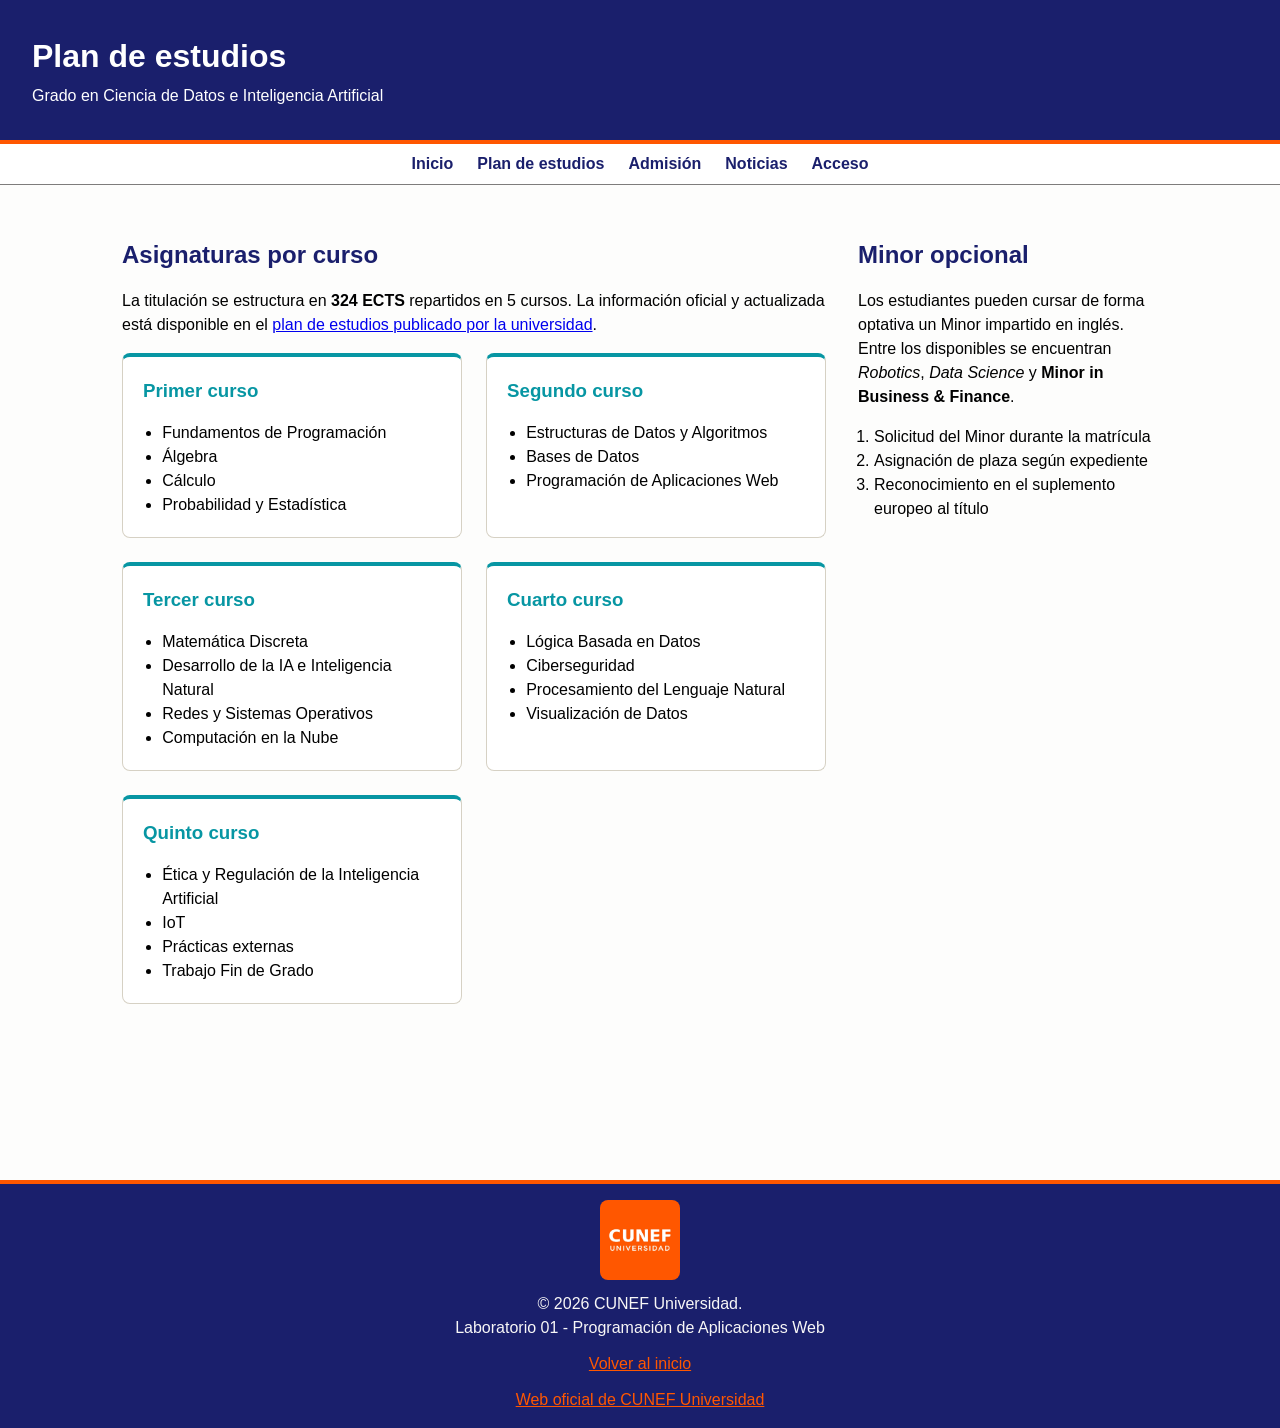
<file: Laboratorio-2/parte_2/plan-estudios.html>
<!DOCTYPE html>
<!-- Autores: Nombre Apellidos 1, Nombre Apellidos 2 -->
<html lang="es">
<head>
  <meta charset="UTF-8">
  <meta name="viewport" content="width=device-width, initial-scale=1.0">
  <title>Plan de estudios — Grado en Ciencia de Datos e IA — CUNEF Universidad</title>
  <link rel="stylesheet" href="styles.css">
</head>
<body>

  <header>
    <h1>Plan de estudios</h1>
    <p>Grado en Ciencia de Datos e Inteligencia Artificial</p>
  </header>

  <nav>
    <a href="index.html">Inicio</a>
    <a href="plan-estudios.html">Plan de estudios</a>
    <a href="admision.html">Admisión</a>
    <a href="noticias.html">Noticias</a>
    <a href="login.html">Acceso</a>
  </nav>

  <main>

    <section id="asignaturas">
      <h2>Asignaturas por curso</h2>
      <p>
        La titulación se estructura en <strong>324 ECTS</strong> repartidos en 5 cursos. La
        información oficial y actualizada está disponible en el
        <a href="https://www.cunef.edu/estudios/doble-grado-en-inteligencia-artificial-y-ciencia-de-datos/">plan
        de estudios publicado por la universidad</a>.
      </p>

      <div class="cursos">

        <article class="curso">
          <h3>Primer curso</h3>
          <ul>
            <li>Fundamentos de Programación</li>
            <li>Álgebra</li>
            <li>Cálculo</li>
            <li>Probabilidad y Estadística</li>
          </ul>
        </article>

        <article class="curso">
          <h3>Segundo curso</h3>
          <ul>
            <li>Estructuras de Datos y Algoritmos</li>
            <li>Bases de Datos</li>
            <li>Programación de Aplicaciones Web</li>
          </ul>
        </article>

        <article class="curso">
          <h3>Tercer curso</h3>
          <ul>
            <li>Matemática Discreta</li>
            <li>Desarrollo de la IA e Inteligencia Natural</li>
            <li>Redes y Sistemas Operativos</li>
            <li>Computación en la Nube</li>
          </ul>
        </article>

        <article class="curso">
          <h3>Cuarto curso</h3>
          <ul>
            <li>Lógica Basada en Datos</li>
            <li>Ciberseguridad</li>
            <li>Procesamiento del Lenguaje Natural</li>
            <li>Visualización de Datos</li>
          </ul>
        </article>

        <article class="curso">
          <h3>Quinto curso</h3>
          <ul>
            <li>Ética y Regulación de la Inteligencia Artificial</li>
            <li>IoT</li>
            <li>Prácticas externas</li>
            <li>Trabajo Fin de Grado</li>
          </ul>
        </article>

      </div>
    </section>

    <section id="minor">
      <h2>Minor opcional</h2>
      <p>
        Los estudiantes pueden cursar de forma optativa un
        <span title="Itinerario de especialización complementario">Minor</span> impartido en inglés.
        Entre los disponibles se encuentran <em>Robotics</em>, <em>Data Science</em> y
        <strong>Minor in Business &amp; Finance</strong>.
      </p>
      <ol>
        <li>Solicitud del Minor durante la matrícula</li>
        <li>Asignación de plaza según expediente</li>
        <li>Reconocimiento en el suplemento europeo al título</li>
      </ol>
    </section>

  </main>

  <footer>
    <img src="logo_cunef.png" alt="Logotipo de CUNEF Universidad" width="80" height="80">
    <p>&copy; 2026 CUNEF Universidad.<br>Laboratorio 01 - Programación de Aplicaciones Web</p>
    <a href="index.html">Volver al inicio</a>
    <a href="https://www.cunef.edu/">Web oficial de CUNEF Universidad</a>
  </footer>

</body>
</html>
</file>
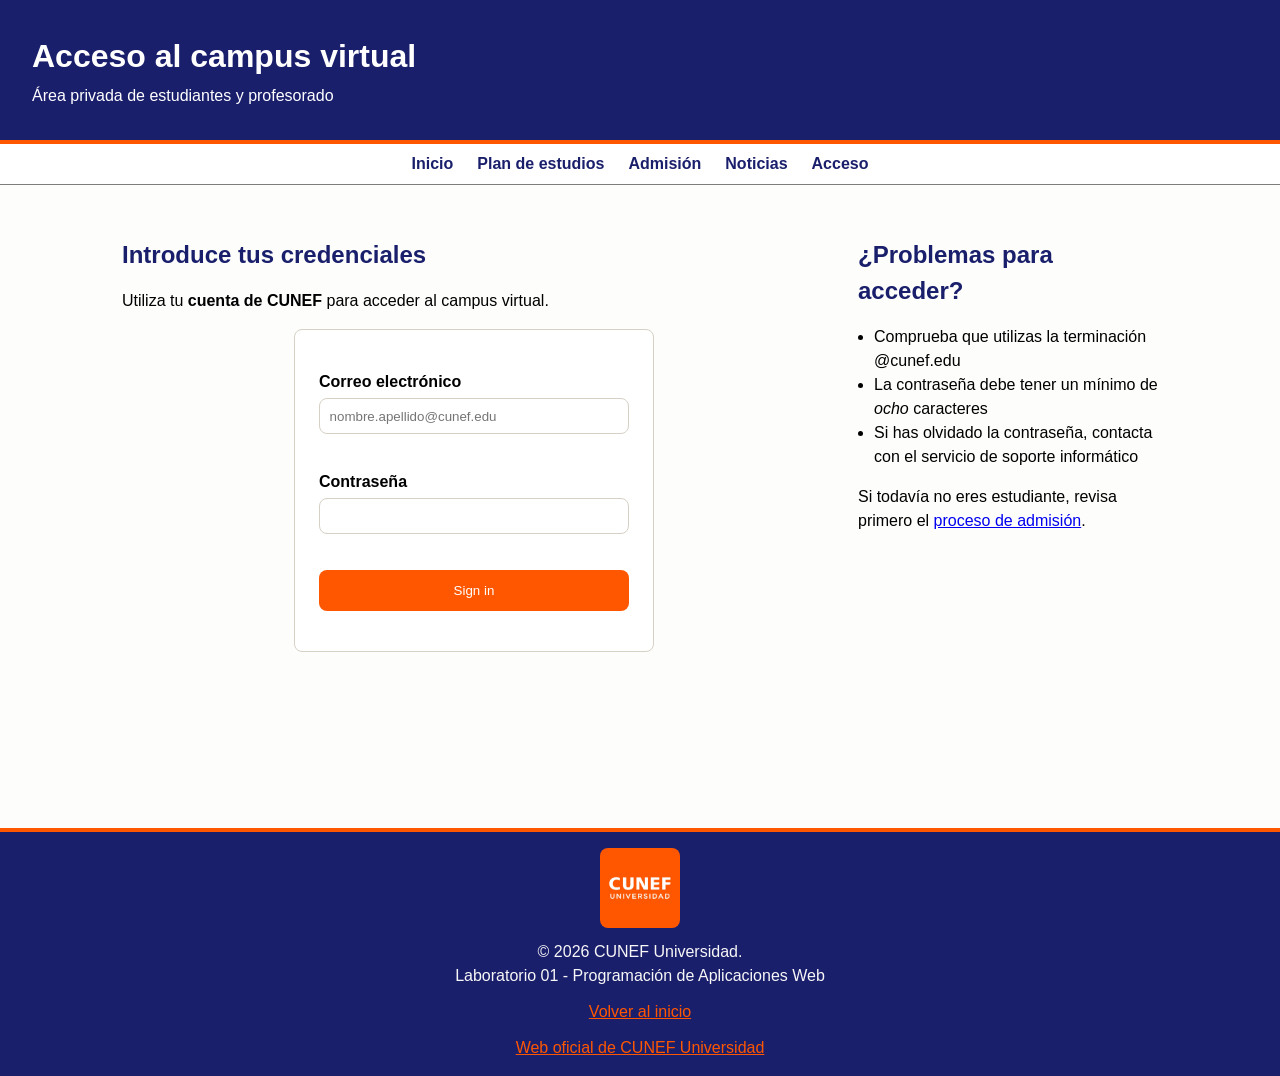
<file: Laboratorio-3/parte-2/login.html>
<!DOCTYPE html>
<!-- Autores: Nombre Apellidos 1, Nombre Apellidos 2 -->
<html lang="es">
<head>
  <meta charset="UTF-8">
  <meta name="viewport" content="width=device-width, initial-scale=1.0">
  <title>Acceso al campus virtual — CUNEF Universidad</title>
  <link rel="stylesheet" href="styles.css">
</head>
<body>

  <header>
    <h1>Acceso al campus virtual</h1>
    <p>Área privada de estudiantes y profesorado</p>
  </header>

  <nav>
    <a href="index.html">Inicio</a>
    <a href="plan-estudios.html">Plan de estudios</a>
    <a href="admision.html">Admisión</a>
    <a href="noticias.html">Noticias</a>
    <a href="login.html">Acceso</a>
  </nav>

  <main>

    <section id="acceso">
      <h2>Introduce tus credenciales</h2>
      <p>
        Utiliza tu <strong>cuenta de CUNEF</strong> para acceder al campus virtual.
      </p>

      <form>
        <p>
          <label for="email">Correo electrónico </label>
          <input placeholder="nombre.apellido@cunef.edu" >
        </p>

        <p>
          <label for="password">Contraseña</label>
          <input >
        </p>

        <p>
          <button>Sign in</button>
        </p>
      </form>
    </section>

    <section id="ayuda">
      <h2>¿Problemas para acceder?</h2>
      <ul>
        <li>Comprueba que utilizas la terminación <span title="Dominio institucional">@cunef.edu</span></li>
        <li>La contraseña debe tener un mínimo de <em>ocho</em> caracteres</li>
        <li>Si has olvidado la contraseña, contacta con el servicio de soporte informático </li>
      </ul>
      <p>
        Si todavía no eres estudiante, revisa primero el
        <a href="admision.html">proceso de admisión</a>.
      </p>
    </section>

  </main>

  <footer>
    <img src="logo_cunef.png" alt="Logotipo de CUNEF Universidad" width="80" height="80">
    <p>&copy; 2026 CUNEF Universidad.<br>Laboratorio 01 - Programación de Aplicaciones Web</p>
    <a href="index.html">Volver al inicio</a>
    <a href="https://www.cunef.edu/">Web oficial de CUNEF Universidad</a>
  </footer>


  <script src="exercises.js"></script>

</body>
</html>
</file>
<file: Laboratorio-2/parte_2/styles.css>
/* RESET */
* {
  box-sizing: border-box;
}

body {
  margin: 0;
  padding: 0;
  font-family: Arial, Helvetica, sans-serif;
  line-height: 1.5;
  background-color: #fdfdfc;
}

/* HEADER*/
header {
  display: flex;
  flex-direction: column;
  gap: 0.25rem;
  padding:2rem;
  background-color: #1a1f6c;
  color: #ffffff;
  border-bottom: 4px solid #ff5700;
}
header h1 {
  margin:0;
}
header p {
  margin: 0;
}

/*NAV*/
nav {
  display: flex;
  justify-content:center;
  gap: 1.5rem;
  align-items: center;
  padding:0.5rem;
  background-color: #ffffff;
  border-bottom: 1px solid #7e7c7c;
}
nav a {
  color: #1a1f6c;
  text-decoration: none;
  font-weight: bold;
}

nav a:hover {
  color: #ff5700;
}



/* ORGANIZACION MAIN */
/* ORGANIZACION MAIN */
main {
  max-width: 1100px;
  margin: 0 auto;
  padding: 2rem;
  display: grid;
  grid-template-columns: minmax(0, 1fr) 300px;
  grid-template-areas:
    "intro    ficha"
    "plan     foto"
    "admision foto"
    "noticias foto";
  align-items: start;
  gap: 2rem;
}

#introduccion     { grid-area: intro; }
#resumen-plan     { grid-area: plan; }
#resumen-admision { grid-area: admision; }
#resumen-noticias { grid-area: noticias; }
main > aside      { grid-area: ficha; }
#imagen-grado     { grid-area: foto; }

/* La sección del plan vuelve a ser solo texto */
#resumen-plan h2,
#resumen-plan p,
#resumen-plan ul {
  margin: 0 0 0.8rem;
}

/* ASIDE */
aside {
  padding: 1.5rem;
  background-color: #ffffff;
  border: 1px solid #d6d1c4;
  border-top: 4px solid #0796a3;
  border-radius: 8px;
}

aside h2 { margin-top: 0; }
aside ul { margin-bottom: 0; }

/* ASIDE */
aside {
  padding: 1.5rem;
  background-color: #ffffff;
  border: 1px solid #d6d1c4;
  border-top: 4px solid #0796a3;
  border-radius: 8px;
}

aside h2 {
  margin-top: 0;
}

/* TARJETAS */
article {
  padding: 1.5rem;
  margin-bottom: 1.5rem;
  background-color: #ffffff;
  border: 1px solid #d6d1c4;
  border-radius: 8px;
}

article h3 {
  margin-top: 0;
}


/* LISTAS Y SECCIONES DE CONTENIDO */
section ul,
section ol {
  padding-left: 1rem;
}

h2 {
  color: #1a1f6c;
  margin-bottom: 0.5rem;
}

h3 {
  color:#ff5700;
  margin-top: 1.5rem;
  margin-bottom: 0.5rem;
}

/* IMÁGENES */
img {
  max-width: 100%;
  height: auto;
  display: block;
  border-radius: 8px;
}

#imagen-grado img {
  width: 100%;
}

/* CURSOS EN MATRIZ */
.cursos {
  display: grid;
  grid-template-columns: 1fr 1fr;
  gap: 1.5rem;
}

.curso {
  padding: 1.25rem;
  background-color: #ffffff;
  border: 1px solid #d6d1c4;
  border-top: 4px solid #0796a3;
  border-radius: 8px;
  margin-bottom: 0;
}

.curso h3 {
  margin-top: 0;
  color: #0796a3;
}

.curso ul {
  margin-bottom: 0;
  padding-left: 1.2rem;
}


/* FORMULARIO DE ACCESO */
form {
  max-width: 360px;
  margin:0 auto;
  padding: 1.5rem;
  background-color: #ffffff;
  border: 1px solid #d6d1c4;
  border-radius: 8px;
}

form label {
  display: block;
  margin-bottom: 0.25rem;
  font-weight: bold;
}

form input {
  width: 100%;
  padding: 0.6rem;
  margin-bottom: 1.25rem;
  border: 1px solid #d6d1c4;
  border-radius: 8px;
}

form input:focus {
  border: 2px solid #0796a3;
}

form button {
  width: 100%;
  padding: 0.8rem;
  background-color: #ff5700;
  color: #ffffff;
  border: none;
  border-radius: 8px;
  cursor: pointer;
}

form button:hover {
  background-color: #1a1f6c;
}

/* FOOTER*/
footer {
  display: flex;
  flex-direction: column;
  align-items: center;
  gap: 0.75rem;
  padding:1rem;
  margin-top: 3rem;
  background-color: #1a1f6c;
  color: #f8f7f7;
  border-top: 4px solid #ff5700;
  text-align: center;
}
footer p {
  margin: 0;
}
footer a {
  color: #ff5700;
}

/* BREAKPOINT RESPONSIVE */
@media (max-width: 768px) {

  .portada main {
    grid-template-columns: 1fr;
  }

  .portada main > aside {
    grid-column: 1;
    grid-row: auto;
  }

  .portada #imagen-grado {
    grid-column: 1;
  }

  .cursos {
    grid-template-columns: 1fr;
  }

  nav {
    flex-direction: column;
  }
}
</file>
<file: Laboratorio-3/parte-2/styles.css>
/* RESET */
* {
  box-sizing: border-box;
}

body {
  margin: 0;
  padding: 0;
  font-family: Arial, Helvetica, sans-serif;
  line-height: 1.5;
  background-color: #fdfdfc;
}

/* HEADER*/
header {
  display: flex;
  flex-direction: column;
  gap: 0.25rem;
  padding:2rem;
  background-color: #1a1f6c;
  color: #ffffff;
  border-bottom: 4px solid #ff5700;
}
header h1 {
  margin:0;
}
header p {
  margin: 0;
}

/*NAV*/
nav {
  display: flex;
  justify-content:center;
  gap: 1.5rem;
  align-items: center;
  padding:0.5rem;
  background-color: #ffffff;
  border-bottom: 1px solid #7e7c7c;
}
nav a {
  color: #1a1f6c;
  text-decoration: none;
  font-weight: bold;
}

nav a:hover {
  color: #ff5700;
}



/* ORGANIZACION MAIN */
/* ORGANIZACION MAIN */
main {
  max-width: 1100px;
  margin: 0 auto;
  padding: 2rem;
  display: grid;
  grid-template-columns: minmax(0, 1fr) 300px;
  grid-template-areas:
    "intro    ficha"
    "plan     foto"
    "admision foto"
    "noticias foto";
  align-items: start;
  gap: 2rem;
}

#introduccion     { grid-area: intro; }
#resumen-plan     { grid-area: plan; }
#resumen-admision { grid-area: admision; }
#resumen-noticias { grid-area: noticias; }
main > aside      { grid-area: ficha; }
#imagen-grado     { grid-area: foto; }

/* La sección del plan vuelve a ser solo texto */
#resumen-plan h2,
#resumen-plan p,
#resumen-plan ul {
  margin: 0 0 0.8rem;
}

/* ASIDE */
aside {
  padding: 1.5rem;
  background-color: #ffffff;
  border: 1px solid #d6d1c4;
  border-top: 4px solid #0796a3;
  border-radius: 8px;
}

aside h2 { margin-top: 0; }
aside ul { margin-bottom: 0; }

/* ASIDE */
aside {
  padding: 1.5rem;
  background-color: #ffffff;
  border: 1px solid #d6d1c4;
  border-top: 4px solid #0796a3;
  border-radius: 8px;
}

aside h2 {
  margin-top: 0;
}

/* TARJETAS */
article {
  padding: 1.5rem;
  margin-bottom: 1.5rem;
  background-color: #ffffff;
  border: 1px solid #d6d1c4;
  border-radius: 8px;
}

article h3 {
  margin-top: 0;
}


/* LISTAS Y SECCIONES DE CONTENIDO */
section ul,
section ol {
  padding-left: 1rem;
}

h2 {
  color: #1a1f6c;
  margin-bottom: 0.5rem;
}

h3 {
  color:#ff5700;
  margin-top: 1.5rem;
  margin-bottom: 0.5rem;
}

/* IMÁGENES */
img {
  max-width: 100%;
  height: auto;
  display: block;
  border-radius: 8px;
}

#imagen-grado img {
  width: 100%;
}

/* CURSOS EN MATRIZ */
.cursos {
  display: grid;
  grid-template-columns: 1fr 1fr;
  gap: 1.5rem;
}

.curso {
  padding: 1.25rem;
  background-color: #ffffff;
  border: 1px solid #d6d1c4;
  border-top: 4px solid #0796a3;
  border-radius: 8px;
  margin-bottom: 0;
}

.curso h3 {
  margin-top: 0;
  color: #0796a3;
}

.curso ul {
  margin-bottom: 0;
  padding-left: 1.2rem;
}


/* FORMULARIO DE ACCESO */
form {
  max-width: 360px;
  margin:0 auto;
  padding: 1.5rem;
  background-color: #ffffff;
  border: 1px solid #d6d1c4;
  border-radius: 8px;
}

form label {
  display: block;
  margin-bottom: 0.25rem;
  font-weight: bold;
}

form input {
  width: 100%;
  padding: 0.6rem;
  margin-bottom: 1.25rem;
  border: 1px solid #d6d1c4;
  border-radius: 8px;
}

form input:focus {
  border: 2px solid #0796a3;
}

form button {
  width: 100%;
  padding: 0.8rem;
  background-color: #ff5700;
  color: #ffffff;
  border: none;
  border-radius: 8px;
  cursor: pointer;
}

form button:hover {
  background-color: #1a1f6c;
}

/* FOOTER*/
footer {
  display: flex;
  flex-direction: column;
  align-items: center;
  gap: 0.75rem;
  padding:1rem;
  margin-top: 3rem;
  background-color: #1a1f6c;
  color: #f8f7f7;
  border-top: 4px solid #ff5700;
  text-align: center;
}
footer p {
  margin: 0;
}
footer a {
  color: #ff5700;
}

/* BREAKPOINT RESPONSIVE */
@media (max-width: 768px) {

  .portada main {
    grid-template-columns: 1fr;
  }

  .portada main > aside {
    grid-column: 1;
    grid-row: auto;
  }

  .portada #imagen-grado {
    grid-column: 1;
  }

  .cursos {
    grid-template-columns: 1fr;
  }

  nav {
    flex-direction: column;
  }
}
</file>
<file: Laboratorio-2/parte_1/practice-styles.css>
/*
  practice-styles.css — Session 6 Lab, Part 1
  Web Application Programming (G247) · CUNEF Escuela Politécnica Superior

  Fill in each section below, in order. Don't skip ahead — each step should
  visibly change starter_practice_page.html before you move to the next one.
  Do not edit the HTML file; every change happens here.

}

/* ---------------------------------------------------------------------
   1. RESET
   box-sizing: border-box on everything, plus a sensible margin/padding
   reset on body. This goes first because every later measurement assumes
   it's already in place.
--------------------------------------------------------------------- */
* {
  box-sizing: border-box;
}

body {
  margin: 0;                    
  padding: 0;
  line-height: 1.6;
  font-size: 16px;            
  color: #222222;;
}

/* ---------------------------------------------------------------------
   2. HEADER (Flexbox)
   display: flex on <header>, title and <nav> spaced apart with
   justify-content, vertically centered with align-items.
--------------------------------------------------------------------- */
header {
display: flex;
  flex-direction: row;            
  justify-content: space-between;  
  align-items: center; 
  gap: 1rem;
  padding: 16px;
  border-bottom: 1px solid #dddddd;
}

header h1 {
  margin: 0;
  color: navy;
}

/* ---------------------------------------------------------------------
   3. NAV LINKS (Flexbox)
   The <ul> inside <nav> becomes a flex row. Remove the default bullet
   points (list-style: none) and space the links with gap.
--------------------------------------------------------------------- */
nav ul {
  display: flex;
  flex-direction: row;
  gap: 1rem;          
  list-style: none;   
  margin: 0;
  padding: 0;         
}

nav a {
  color: navy;
}

/* ---------------------------------------------------------------------
   4. PAGE LAYOUT (Grid)
   <main> becomes a grid with two columns: #articles (wider) and
   aside (narrower). Try grid-template-columns: 2fr 1fr; as a start,
   then adjust.
--------------------------------------------------------------------- */
main {
  display: grid;
  grid-template-columns: 2fr 1fr;
  gap: 1.5rem;
  padding: 1.5rem;
}

/* ---------------------------------------------------------------------
   5. FEATURED SECTION
   #featured spans both columns so the articles and sidebar start on
   the next row, side by side.
--------------------------------------------------------------------- */
#featured {
  grid-column: 1 / -1;
  padding: 16px;
  border: 1px solid #dddddd;
  border-radius: 8px;
}

#featured h2 {
  margin-top: 0;
}

/* ---------------------------------------------------------------------
   6. CARDS
   Every article.card gets padding, a border or box-shadow, a
   border-radius, and margin-bottom so consecutive cards don't touch.
--------------------------------------------------------------------- */
article.card {
  padding: 16px;
  border: 1px solid #dddddd;
  border-radius: 8px;
  margin-bottom: 12px;   
}

article.card h3 {
  margin-top: 0;            
}

article.card > p {
  margin-bottom: 0;
}


/* ---------------------------------------------------------------------
   7. FEATURED IMAGE
   max-width: 100% and height: auto so the image never overflows
   its container, whatever size the original file is.
--------------------------------------------------------------------- */
#featured img {
  display: block;      
  max-width: 100%;     
  height: auto;     
}

/* ---------------------------------------------------------------------
   8. RESPONSIVE BREAKPOINT
   @media (max-width: 768px) — collapse main's grid-template-columns
   to a single column so the sidebar drops below the articles.
--------------------------------------------------------------------- */
@media (max-width: 768px) {

  main {
    grid-template-columns: 1fr;
    gap: 1rem;
    padding: 1rem;
  }


  header {
    flex-direction: column;
    align-items: flex-start;
  }

  nav ul {
    flex-wrap: wrap;   
  }
}

/* ---------------------------------------------------------------------
   9. FOOTER
   Centered text, plus a top border or background tint to separate it
   visually from <main>.
--------------------------------------------------------------------- */
footer {
  text-align: center;
  padding: 16px;
  border-top: 1px solid #dddddd;
}

footer p {
  margin: 0;
}
</file>
